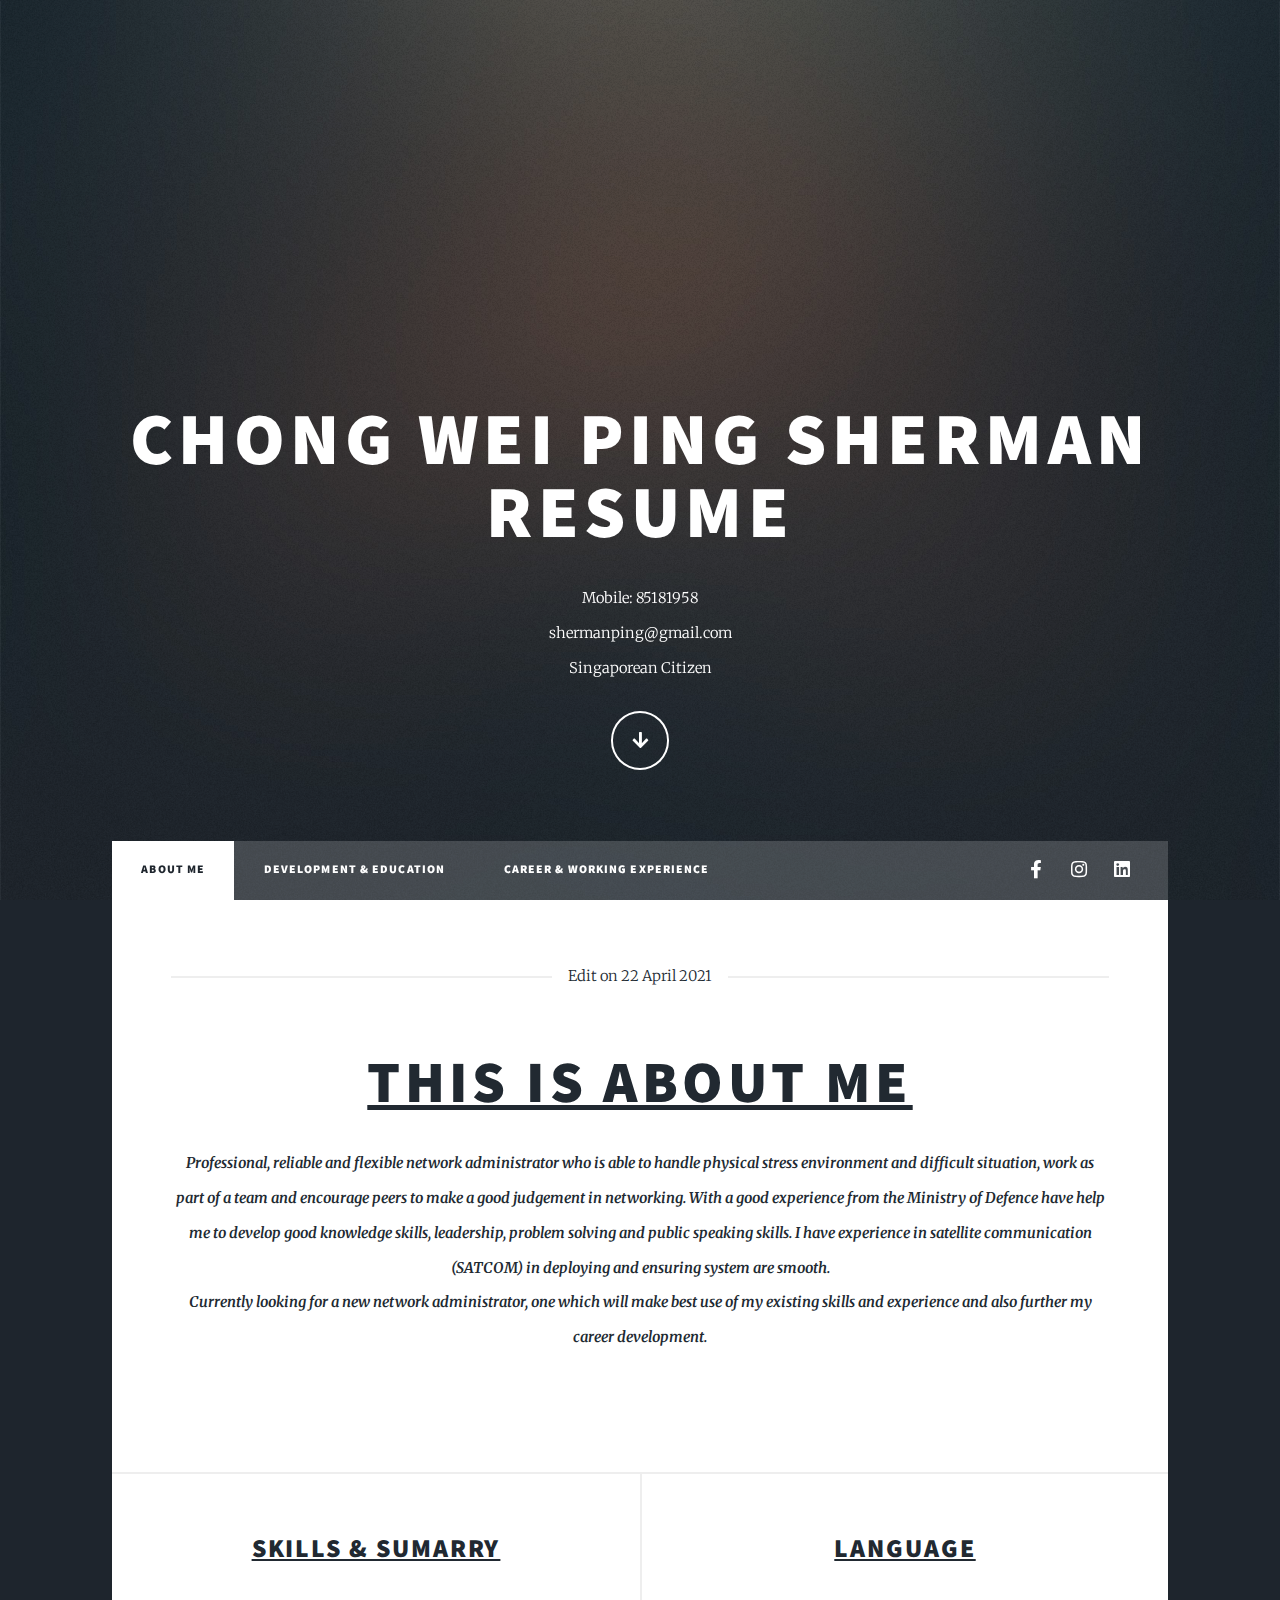
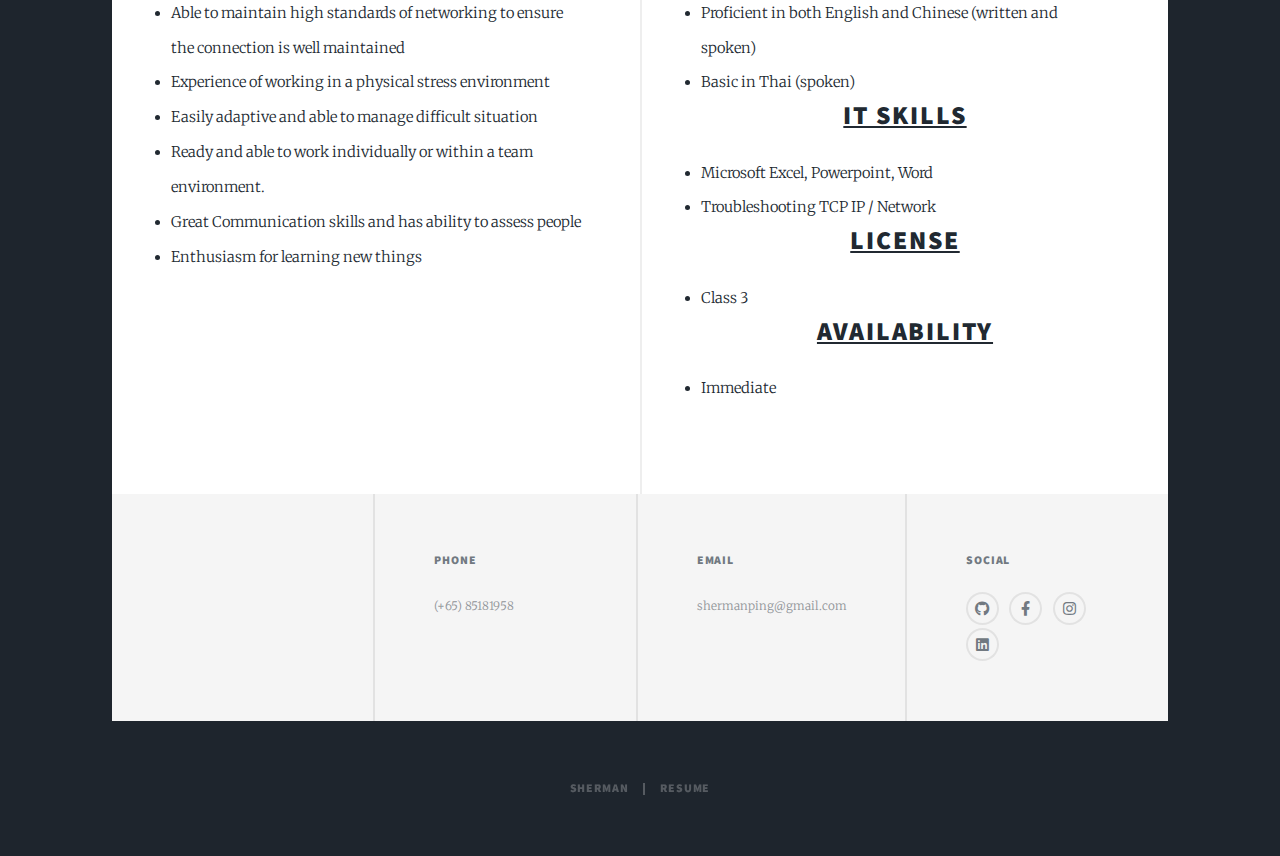
<file: index.html>
<!DOCTYPE HTML>
<!--Testing-->
<html>
	<head>
		<title>Sherman Resume</title>
		<meta charset="utf-8" />
		<meta name="viewport" content="width=device-width, initial-scale=1, user-scalable=no" />
		<link rel="stylesheet" href="assets/css/main.css" />
		<noscript><link rel="stylesheet" href="assets/css/noscript.css" /></noscript>
	</head>
	<body class="is-preload">

		<!-- Wrapper -->
			<div id="wrapper" class="fade-in">

				<!-- Intro -->
					<div id="intro">
						<h1>Chong Wei Ping Sherman<br />
						Resume</h1>
                        Mobile: 85181958 <br />
                        shermanping@gmail.com<br/>
                        Singaporean Citizen</a></p>
						<ul class="actions">
							<li><a href="#header" class="button icon solid solo fa-arrow-down scrolly">Continue</a></li>
						</ul>
					</div>

				<!-- Header -->
					<header id="header">
						<a href="index.html" class="logo">Resume</a>
					</header>

				<!-- Nav -->
					<nav id="nav">
						<ul class="links">
							<li class="active"><a href="index.html">About me</a></li>
							<li><a href="Development.html">Development & Education</a></li>
							<li><a href="Career.html">Career & Working Experience</a></li>
						</ul>
						<ul class="icons">
							<li><a href="https://www.facebook.com/x3YoshaGaNai/" class="icon brands fa-facebook-f"><span class="label">Facebook</span></a></li>
							<li><a href="https://www.instagram.com/shermanwannatosleep/?hl=en" class="icon brands fa-instagram"><span class="label">Instagram</span></a></li>
                            <li><a href="https://www.linkedin.com/in/sherman-chong-94b7ab210/" class="icon brands fa-linkedin"><span class="label">Linkedin</span></a></li>
						</ul>
					</nav>

				<!-- Main -->
					<div id="main">

						<!-- Featured Post -->
					  <article class="post featured">
								<header class="major">
									<span class="date">Edit on 22 April 2021</span>
									<h2><a href=""><u>This is About Me</u></a></h2>
									<p><strong>Professional, reliable and flexible network administrator who is able to handle physical stress environment and difficult situation, work as part of a team and encourage peers to make a good judgement in networking. With a good experience from the Ministry of Defence have help me to develop good knowledge skills, leadership, problem solving and public speaking skills. I have experience in satellite communication (SATCOM) in deploying and ensuring system are smooth.</strong><br />
                                   
								  <strong>Currently looking for a new network administrator, one which will make best use of my existing skills and experience and also further my career development.</strong> <br /></p>
</article>
<!-- Posts -->
<section class="posts">
<article>
<header>
<h2><u>Skills & Sumarry
</u></h2>
</header>
<p>
  <div align="left"><li>Able to maintain high standards of networking to ensure the connection is well maintained</li></div>
  <div align="left"><li>Experience of working in a physical stress environment</li></div>
  <div align="left"><li>Easily adaptive and able to manage difficult situation</li></div>
 <div align="left"><li>Ready and able to work individually or within a team environment.</li> </div>
  <div align="left"><li>Great Communication skills and has ability to assess people</li></div>
  <div align="left"><li>Enthusiasm for learning new things</li></div>


</p>
</article>
<article>
<header>
<h2><u>Language</u>
</h2>
</header>
<p>
<div align="left"><li>Proficient in both English and Chinese (written and spoken)</li>
<div align="left"><li>Basic in Thai (spoken)</li>

<div align="center"><h2><u>IT Skills</u></h2>
<div align="left"><li>Microsoft Excel, Powerpoint, Word</li>
<div align="left"><li>Troubleshooting TCP IP / Network</li>

<div align="center"><h2><u> License</u></h2>
<div align="left"><li>Class 3</li>

<div align="center"><h2><u>Availability</u></h2>
<div align="left"><li>Immediate</li>
</p></article>
</section>
</div>
<!-- Footer -->
<footer id="footer">
<section class="alt">

</section>
<section>
								<h3>Phone</h3>
								<p>(+65) 85181958</p>
							</section>
							<section>
								<h3>Email</h3>
								<p>shermanping@gmail.com</p>
							</section>
							<section>
								<h3>Social</h3>
								<ul class="icons alt">
									<li><a href="Resume.doc" class="icon brands alt fa-github"><span class="label">GitHub</span></a></li>
									<li><a href="https://www.facebook.com/x3YoshaGaNai/" class="icon brands alt fa-facebook-f"><span class="label">Facebook</span></a></li>
									<li><a href="https://www.instagram.com/shermanwannatosleep/?hl=en/" class="icon brands alt fa-instagram"><span class="label">Instagram</span></a></li>
                                    <li><a href="https://www.linkedin.com/in/sherman-chong-94b7ab210/" class="icon brands fa-linkedin"><span class="label">Linkedin</span></a></li>
								</ul>
							
						</section>
					</footer>

				<!-- Copyright -->
					<div id="copyright">
						<ul><li>Sherman</li><li>Resume</li></ul>
					</div>

			</div>

		<!-- Scripts -->
			<script src="assets/js/jquery.min.js"></script>
			<script src="assets/js/jquery.scrollex.min.js"></script>
			<script src="assets/js/jquery.scrolly.min.js"></script>
			<script src="assets/js/browser.min.js"></script>
			<script src="assets/js/breakpoints.min.js"></script>
			<script src="assets/js/util.js"></script>
			<script src="assets/js/main.js"></script>

	</body>
</html>
</file>
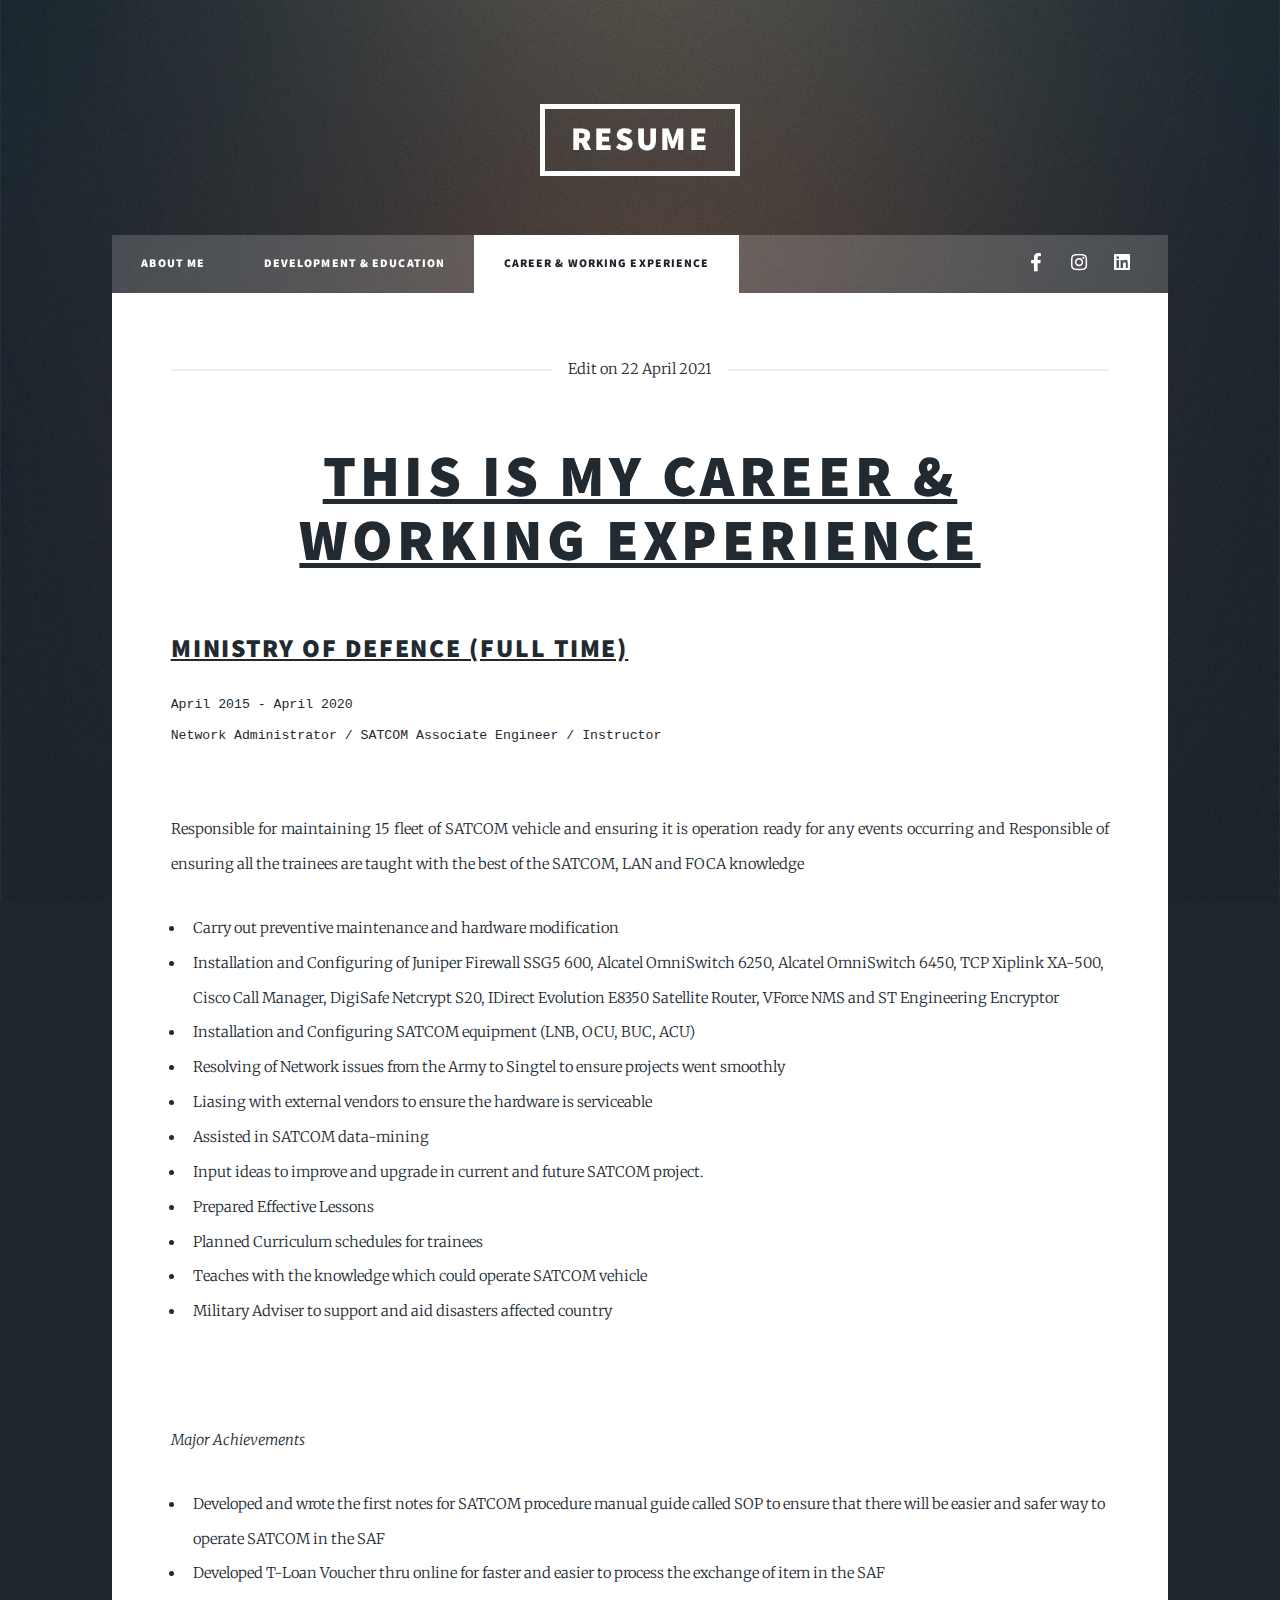
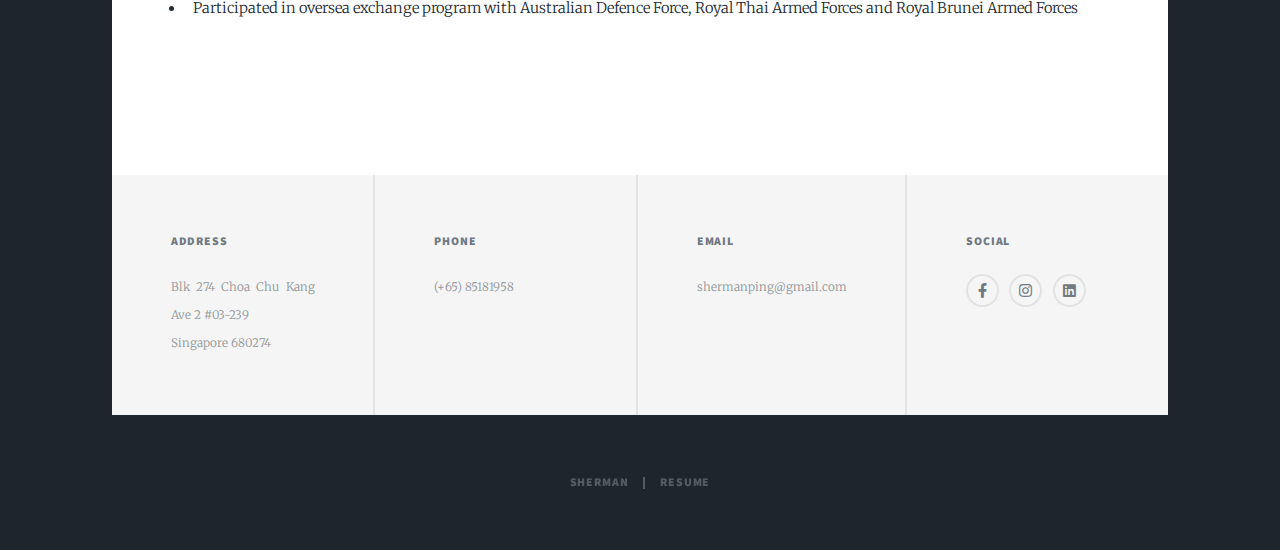
<file: Career.html>
<!DOCTYPE HTML>

<html>
	<head>
		<title>Sherman Resume</title>
		<meta charset="utf-8" />
		<meta name="viewport" content="width=device-width, initial-scale=1, user-scalable=no" />
		<link rel="stylesheet" href="assets/css/main.css" />
		<noscript><link rel="stylesheet" href="assets/css/noscript.css" /></noscript>
	</head>
	<body class="is-preload">

		<!-- Wrapper -->
			<div id="wrapper">

				<!-- Header -->
					<header id="header">
						<a href="index.html" class="logo">Resume</a>
					</header>

				<!-- Nav -->
					<nav id="nav">
						<ul class="links">
							<li><a href="index.html">About Me</a></li>
							<li><a href="Development.html">Development & Education</a></li>
							<li class="active"><a href="Career.html">Career & Working Experience</a></li>
						</ul>
						<ul class="icons">
							<li><a href="https://www.facebook.com/x3YoshaGaNai/" class="icon brands fa-facebook-f"><span class="label">Facebook</span></a></li>
							<li><a href="https://www.instagram.com/shermanwannatosleep/?hl=en" class="icon brands fa-instagram"><span class="label">Instagram</span></a></li>
                            <li><a href="https://www.linkedin.com/in/sherman-chong-94b7ab210/" class="icon brands fa-linkedin"><span class="label">Linkedin</span></a></li>
						</ul>
					</nav>

				<!-- Main -->
					<div id="main">

						<!-- Post -->
							<section class="post">
							  <header class="major">
                               <span class="date">Edit on 22 April 2021</span>
									<h1><u>This is my Career & Working Experience</u></h1></header>

<pre><h2><u>Ministry of Defence (Full Time)</u></h2>April 2015 - April 2020
Network Administrator / SATCOM Associate Engineer / Instructor
    </pre>
<p>Responsible for maintaining 15 fleet of  SATCOM vehicle and ensuring it is operation ready for any events occurring and Responsible  of ensuring all the trainees are taught with the best of the SATCOM, LAN and  FOCA knowledge </p>
<ul>
  <li>Carry out preventive maintenance and hardware  modification</li>
  <li>Installation and Configuring of Juniper Firewall  SSG5 600, Alcatel OmniSwitch 6250, Alcatel OmniSwitch 6450, TCP Xiplink XA-500,  Cisco Call Manager, DigiSafe Netcrypt S20, IDirect Evolution E8350 Satellite Router,  VForce NMS and ST Engineering Encryptor</li>
  <li>Installation and Configuring SATCOM equipment (LNB,  OCU, BUC, ACU)</li>
  <li>Resolving of Network issues from the Army to Singtel  to ensure projects went smoothly</li>
  <li>Liasing with external vendors to ensure the hardware  is serviceable  </li>
  <li>Assisted in SATCOM data-mining</li>
  <li>Input ideas to improve and upgrade in current  and future SATCOM project. </li>
  <li>Prepared Effective Lessons</li>
  <li>Planned Curriculum schedules for trainees</li>
  <li>Teaches with the knowledge which could operate  SATCOM vehicle </li>
  <li>Military Adviser to support and aid disasters  affected country</li>
</ul>
<p>&nbsp;</p>
<p><em>Major Achievements </em></p>
<ul>
  <li>Developed  and wrote the first notes for SATCOM procedure manual guide called SOP to  ensure that there will be easier and safer way to operate SATCOM in the SAF</li>
  <li>Developed  T-Loan Voucher thru online for faster and easier to process the exchange of item  in the SAF</li>
  <li>Participated  in oversea exchange program with Australian Defence Force, Royal Thai Armed  Forces and Royal Brunei Armed Forces</li>
</ul>
<pre>&nbsp;
</pre>





							</section>

					</div>

			<!-- Footer -->
					<footer id="footer">
						
					
							<section class="alt">
								<h3>Address</h3>
								<p>Blk 274 Choa Chu Kang Ave 2 #03-239<br />
								Singapore 680274</p>
							</section>
							<section>
								<h3>Phone</h3>
								<p>(+65) 85181958</p>
							</section>
							<section>
								<h3>Email</h3>
								<p>shermanping@gmail.com</p>
							</section>
							<section>
								<h3>Social</h3>
								<ul class="icons alt">
									
									<li><a href="https://www.facebook.com/x3YoshaGaNai/" class="icon brands alt fa-facebook-f"><span class="label">Facebook</span></a></li>
									<li><a href="https://www.instagram.com/shermanwannatosleep/?hl=en/" class="icon brands alt fa-instagram"><span class="label">Instagram</span></a></li>
                                    <li><a href="https://www.linkedin.com/in/sherman-chong-94b7ab210/" class="icon brands fa-linkedin"><span class="label">Linkedin</span></a></li>
								</ul>
							
						</section>
					</footer>

				<!-- Copyright -->
					<div id="copyright">
						<ul><li>SHERMAN</li><li>RESUME</li></ul>
					</div>

			</div>

		<!-- Scripts -->
			<script src="assets/js/jquery.min.js"></script>
			<script src="assets/js/jquery.scrollex.min.js"></script>
			<script src="assets/js/jquery.scrolly.min.js"></script>
			<script src="assets/js/browser.min.js"></script>
			<script src="assets/js/breakpoints.min.js"></script>
			<script src="assets/js/util.js"></script>
			<script src="assets/js/main.js"></script>

	</body>
</html>
</file>
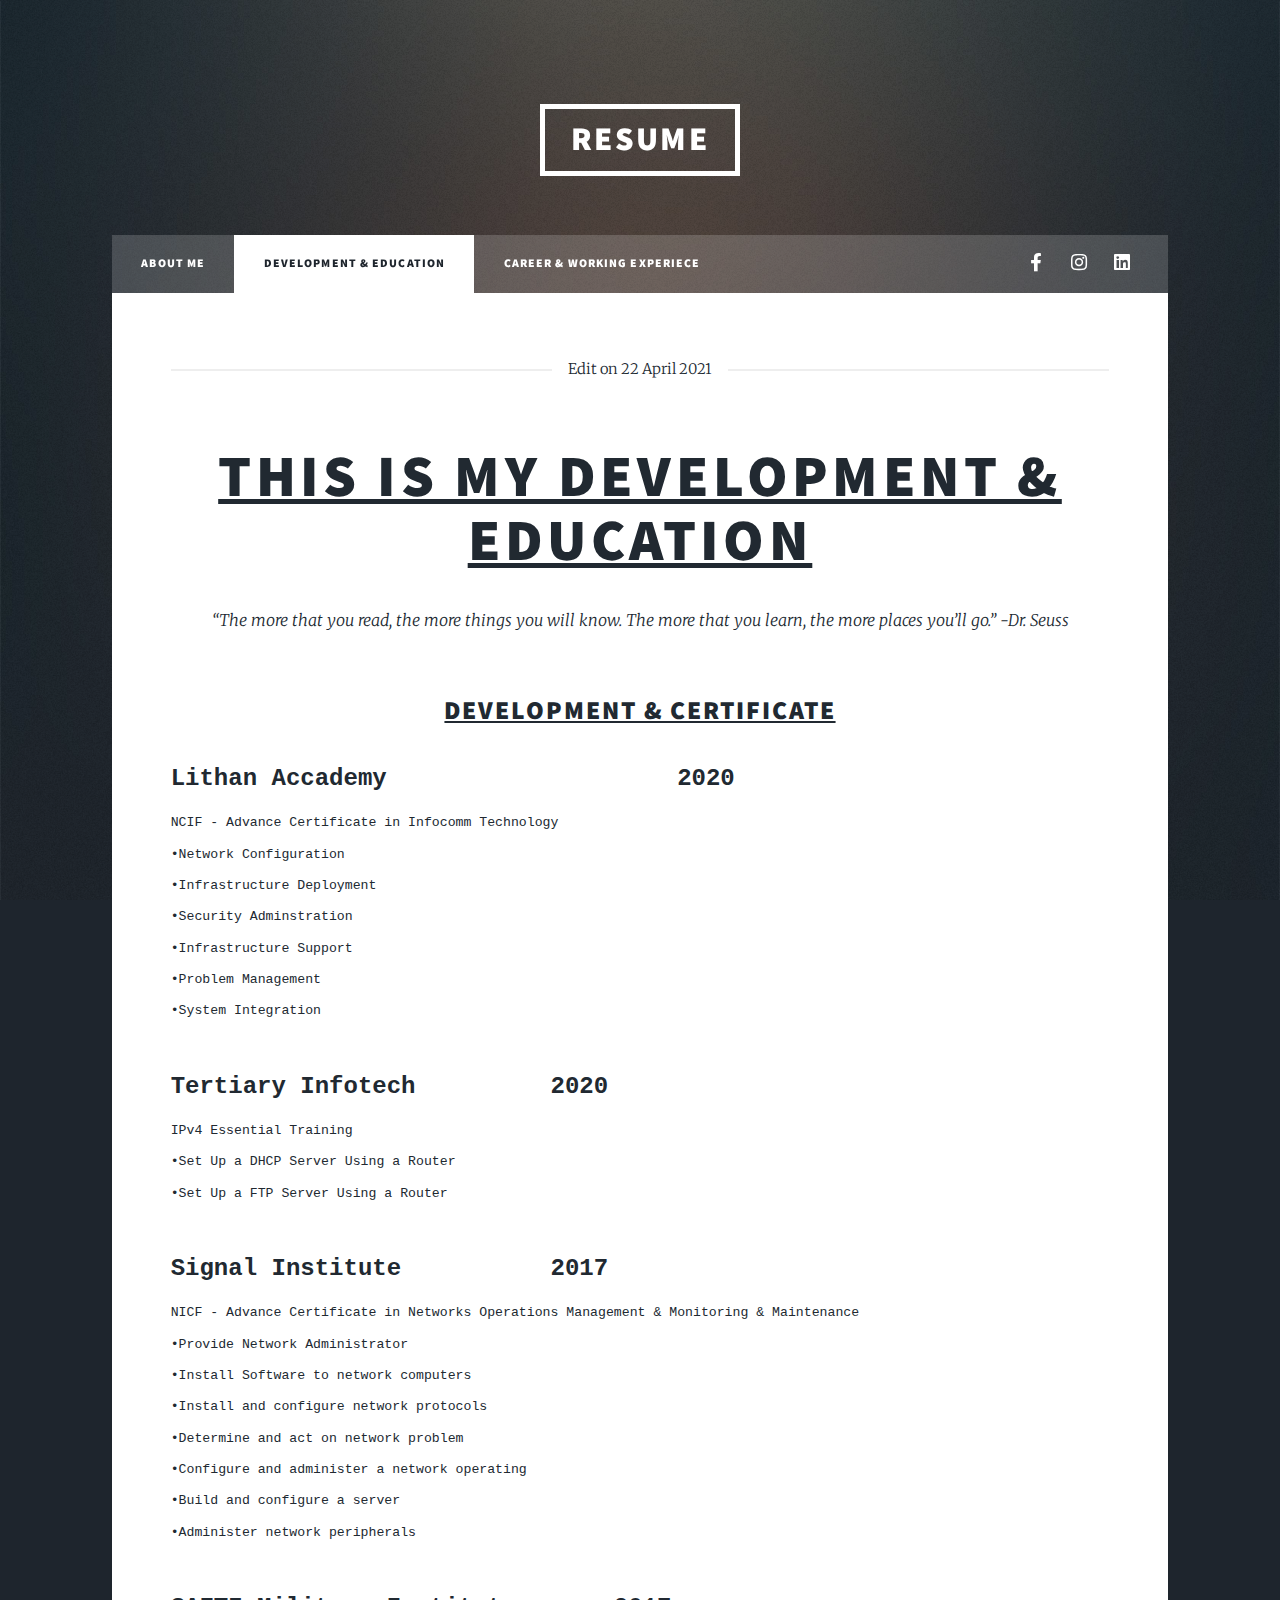
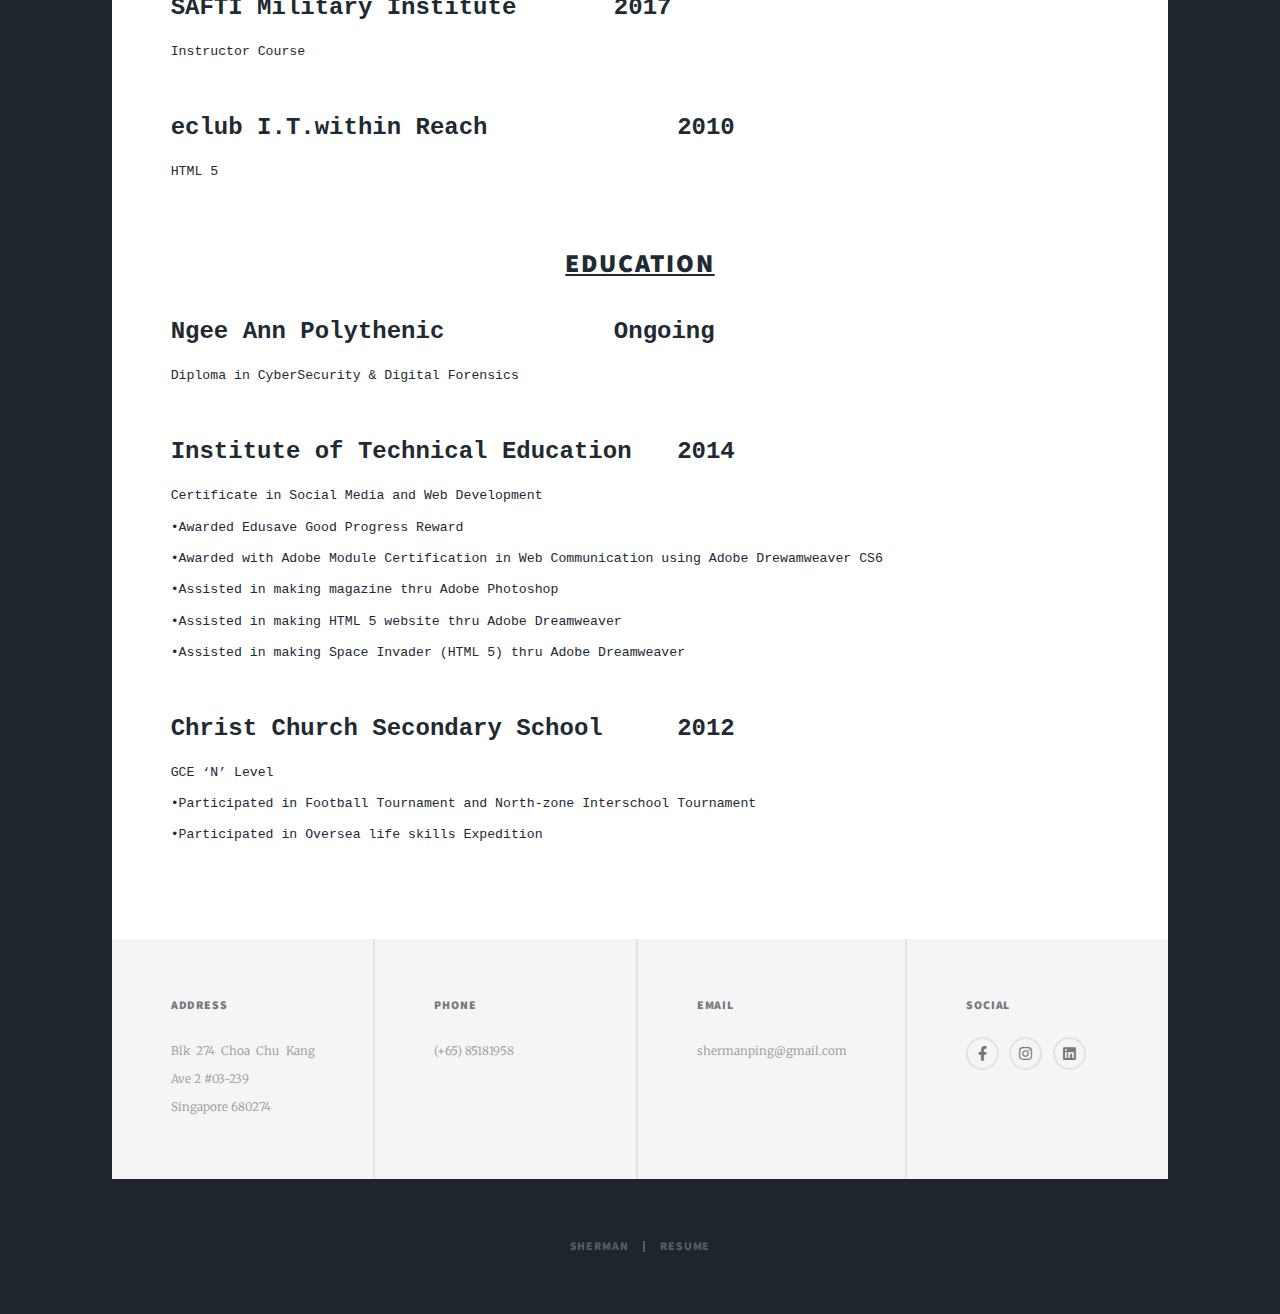
<file: Development.html>
<!DOCTYPE HTML>

<html>
	<head>
		<title>Sherman Resume</title>
		<meta charset="utf-8" />
		<meta name="viewport" content="width=device-width, initial-scale=1, user-scalable=no" />
		<link rel="stylesheet" href="assets/css/main.css" />
		<noscript><link rel="stylesheet" href="assets/css/noscript.css" /></noscript>
	</head>
	<body class="is-preload">

		<!-- Wrapper -->
			<div id="wrapper">

				<!-- Header -->
					<header id="header">
						<a href="index.html" class="logo">Resume</a>
					</header>

				<!-- Nav -->
					<nav id="nav">
						<ul class="links">
							<li><a href="index.html">About Me</a></li>
							<li class="active"><a href="Development.html">Development & Education</a></li>
							<li><a href="Career.html">Career & Working Experiece</a></li>
						</ul>
						<ul class="icons">
							
							<li><a href="https://www.facebook.com/x3YoshaGaNai" class="icon brands fa-facebook-f"><span class="label">Facebook</span></a></li>
							<li><a href="https://www.instagram.com/shermanwannatosleep/?hl=en/" class="icon brands fa-instagram"><span class="label">Instagram</span></a></li>
                            <li><a href="https://www.linkedin.com/in/sherman-chong-94b7ab210/" class="icon brands fa-linkedin"><span class="label">Linkedin</span></a></li>
							
						</ul>
					</nav>

				<!-- Main -->
					<div id="main">

						<!-- Post -->
							<section class="post">
							  <header class="major">
                               <span class="date">Edit on 22 April 2021</span>
									<h1><u>This is my Development & Education</u></h1>
									<p>“The more that you read, the more things you will know. The more that you learn, the more places you’ll go.” -Dr. Seuss</p>
								</header>
<h2 align="center"><u>Development & Certificate</u></h2>
<pre><p><strong><Font size="5">Lithan Accademy              		2020</Font></strong>
NCIF - Advance Certificate in Infocomm Technology
•Network Configuration
•Infrastructure Deployment
•Security Adminstration
•Infrastructure Support
•Problem Management
•System Integration

<strong><font size="5">Tertiary Infotech			2020</font></strong>
IPv4 Essential Training 
•Set Up a DHCP Server Using a Router
•Set Up a FTP Server Using a Router

<strong><font size="5">Signal Institute			2017</font></strong>
NICF - Advance Certificate in Networks Operations Management & Monitoring & Maintenance
•Provide Network Administrator
•Install Software to network computers
•Install and configure network protocols
•Determine and act on network problem
•Configure and administer a network operating
•Build and configure a server
•Administer network peripherals

<strong><font size="5">SAFTI Military Institute		2017</font></strong>
Instructor Course

<strong><font size="5">eclub I.T.within Reach			2010</font></strong>
HTML 5
                              </pre>
<h2 align="center"><u>Education</u></h2>
<pre>
<strong><font size="5">Ngee Ann Polythenic			Ongoing</font></strong>
Diploma in CyberSecurity & Digital Forensics

<Strong><font size="5">Institute of Technical Education	2014</font></Strong>
Certificate in Social Media and Web Development
•Awarded Edusave Good Progress Reward
•Awarded with Adobe Module Certification in Web Communication using Adobe Drewamweaver CS6
•Assisted in making magazine thru Adobe Photoshop
•Assisted in making HTML 5 website thru Adobe Dreamweaver
•Assisted in making Space Invader (HTML 5) thru Adobe Dreamweaver

<Strong><font size="5">Christ Church Secondary School		2012</font></Strong>
GCE ‘N’ Level 
•Participated in Football Tournament and North-zone Interschool Tournament
•Participated in Oversea life skills Expedition
</pre>





							</section>

					</div>

			<!-- Footer -->
					<footer id="footer">
						
					
							<section class="alt">
								<h3>Address</h3>
								<p>Blk 274 Choa Chu Kang Ave 2 #03-239<br />
								Singapore 680274</p>
							</section>
							<section>
								<h3>Phone</h3>
								<p>(+65) 85181958</p>
							</section>
							<section>
								<h3>Email</h3>
								<p>shermanping@gmail.com</p>
							</section>
							<section>
								<h3>Social</h3>
								<ul class="icons alt">
									
									<li><a href="https://www.facebook.com/x3YoshaGaNai/" class="icon brands alt fa-facebook-f"><span class="label">Facebook</span></a></li>
									<li><a href="https://www.instagram.com/shermanwannatosleep/?hl=en/" class="icon brands alt fa-instagram"><span class="label">Instagram</span></a></li>
                                    <li><a href="https://www.linkedin.com/in/sherman-chong-94b7ab210/" class="icon brands fa-linkedin"><span class="label">Linkedin</span></a></li>
								</ul>
							
						</section>
					</footer>

				<!-- Copyright -->
					<div id="copyright">
						<ul><li>SHERMAN</li><li>RESUME</li></ul>
					</div>

			</div>

		<!-- Scripts -->
			<script src="assets/js/jquery.min.js"></script>
			<script src="assets/js/jquery.scrollex.min.js"></script>
			<script src="assets/js/jquery.scrolly.min.js"></script>
			<script src="assets/js/browser.min.js"></script>
			<script src="assets/js/breakpoints.min.js"></script>
			<script src="assets/js/util.js"></script>
			<script src="assets/js/main.js"></script>

	</body>
</html>
</file>
<file: assets/css/main.css>
@import url(fontawesome-all.min.css);
@import url("https://fonts.googleapis.com/css?family=Merriweather:300,700,300italic,700italic|Source+Sans+Pro:900");

/*
	Massively by HTML5 UP
	html5up.net | @ajlkn
	Free for personal and commercial use under the CCA 3.0 license (html5up.net/license)
*/

html, body, div, span, applet, object,
iframe, h1, h2, h3, h4, h5, h6, p, blockquote,
pre, a, abbr, acronym, address, big, cite,
code, del, dfn, em, img, ins, kbd, q, s, samp,
small, strike, strong, sub, sup, tt, var, b,
u, i, center, dl, dt, dd, ol, ul, li, fieldset,
form, label, legend, table, caption, tbody,
tfoot, thead, tr, th, td, article, aside,
canvas, details, embed, figure, figcaption,
footer, header, hgroup, menu, nav, output, ruby,
section, summary, time, mark, audio, video {
	margin: 0;
	padding: 0;
	border: 0;
	font-size: 100%;
	font: inherit;
	vertical-align: baseline;}

article, aside, details, figcaption, figure,
footer, header, hgroup, menu, nav, section {
	display: block;}

body {
	line-height: 1;
}

ol, ul {
	list-style: none;
}

blockquote, q {
	quotes: none;
}

	blockquote:before, blockquote:after, q:before, q:after {
		content: '';
		content: none;
	}

table {
	border-collapse: collapse;
	border-spacing: 0;
}

body {
	-webkit-text-size-adjust: none;
}

mark {
	background-color: transparent;
	color: inherit;
}

input::-moz-focus-inner {
	border: 0;
	padding: 0;
}

input, select, textarea {
	-moz-appearance: none;
	-webkit-appearance: none;
	-ms-appearance: none;
	appearance: none;
}

/* Basic */

	@-ms-viewport {
		width: device-width;
	}

	body {
		-ms-overflow-style: scrollbar;
	}

	@media screen and (max-width: 480px) {

		html, body {
			min-width: 320px;
		}

	}

	html {
		box-sizing: border-box;
	}

	*, *:before, *:after {
		box-sizing: inherit;
	}

	body {
		background-color: #1e252d;
	}

		body.is-preload *, body.is-preload *:before, body.is-preload *:after {
			-moz-animation: none !important;
			-webkit-animation: none !important;
			-ms-animation: none !important;
			animation: none !important;
			-moz-transition: none !important;
			-webkit-transition: none !important;
			-ms-transition: none !important;
			transition: none !important;
		}

/* Type */

	html {
		font-size: 16pt;
	}

		@media screen and (max-width: 1680px) {

			html {
				font-size: 12pt;
			}

		}

		@media screen and (max-width: 1280px) {

			html {
				font-size: 11pt;
			}

		}

		@media screen and (max-width: 360px) {

			html {
				font-size: 10pt;
			}

		}

	body {
		color: #212931;
	}

	body, input, select, textarea {
		font-family: "Merriweather", Georgia, serif;
		font-weight: 300;
		font-size: 1rem;
		line-height: 2.375;
	}

	a {
		-moz-transition: color 0.2s ease-in-out, background-color 0.2s ease-in-out, border-color 0.2s ease-in-out, box-shadow 0.2s ease-in-out;
		-webkit-transition: color 0.2s ease-in-out, background-color 0.2s ease-in-out, border-color 0.2s ease-in-out, box-shadow 0.2s ease-in-out;
		-ms-transition: color 0.2s ease-in-out, background-color 0.2s ease-in-out, border-color 0.2s ease-in-out, box-shadow 0.2s ease-in-out;
		transition: color 0.2s ease-in-out, background-color 0.2s ease-in-out, border-color 0.2s ease-in-out, box-shadow 0.2s ease-in-out;
		border-bottom: dotted 1px;
		text-decoration: none;
	}

		a:hover {
			border-bottom-color: transparent;
		}

	strong, b {
		font-weight: 600;
	}

	em, i {
		font-style: italic;
	}

	p {
		text-align: justify;
		margin: 0 0 2rem 0;
	}

	h1, h2, h3, h4, h5, h6 {
		font-family: "Source Sans Pro", Helvetica, sans-serif;
		font-weight: 900;
		line-height: 1.5;
		letter-spacing: 0.075em;
		text-transform: uppercase;
		margin: 0 0 1rem 0;
	}

		h1 a, h2 a, h3 a, h4 a, h5 a, h6 a {
			border-bottom: 0;
			color: inherit;
			text-decoration: none;
		}

	h1 {
		font-size: 4rem;
		line-height: 1.1;
		margin: 0 0 2rem 0;
	}

	h2 {
		font-size: 1.75rem;
		line-height: 1.3;
		margin: 0 0 1.5rem 0;
	}

	h3 {
		font-size: 1.25rem;
		margin: 0 0 1.5rem 0;
	}

	h4 {
		font-size: 1rem;
	}

	h5 {
		font-size: 0.9rem;
	}

	h6 {
		font-size: 0.8rem;
	}

	sub {
		font-size: 0.8rem;
		position: relative;
		top: 0.5rem;
	}

	sup {
		font-size: 0.8rem;
		position: relative;
		top: -0.5rem;
	}

	blockquote {
		border-left: solid 4px;
		font-style: italic;
		margin: 0 0 2rem 0;
		padding: 0.5rem 0 0.5rem 2rem;
	}

	code {
		border: solid 2px;
		font-family: "Courier New", monospace;
		font-size: 0.9rem;
		margin: 0 0.25rem;
		padding: 0.25rem 0.65rem;
	}

	pre {
		-webkit-overflow-scrolling: touch;
		font-family: "Courier New", monospace;
		font-size: 0.9rem;
		margin: 0 0 2rem 0;
	}

		pre code {
			display: block;
			line-height: 1.75;
			padding: 1rem 1.5rem;
			overflow-x: auto;
		}

	hr {
		border: 0;
		border-bottom: solid 2px;
		margin: 3rem 0;
	}

		hr.major {
			margin: 5rem 0;
		}

	.align-left {
		text-align: left;
	}

	.align-center {
		text-align: center;
	}

	.align-right {
		text-align: right;
	}

	input, select, textarea {
		color: #212931;
	}

	a {
		color: #212931;
		border-bottom-color: rgba(33, 41, 49, 0.5);
	}

		a:hover {
			border-bottom-color: transparent;
			color: #18bfef !important;
		}

	strong, b {
		color: #212931;
	}

	h1, h2, h3, h4, h5, h6 {
		color: #212931;
	}

	blockquote {
		border-left-color: #eeeeee;
	}

	code {
		background: rgba(220, 220, 220, 0.25);
		border-color: #eeeeee;
	}

	hr {
		border-bottom-color: #eeeeee;
	}

/* Row */

	.row {
		display: flex;
		flex-wrap: wrap;
		box-sizing: border-box;
		align-items: stretch;
	}

		.row > * {
			box-sizing: border-box;
		}

		.row.gtr-uniform > * > :last-child {
			margin-bottom: 0;
		}

		.row.aln-left {
			justify-content: flex-start;
		}

		.row.aln-center {
			justify-content: center;
		}

		.row.aln-right {
			justify-content: flex-end;
		}

		.row.aln-top {
			align-items: flex-start;
		}

		.row.aln-middle {
			align-items: center;
		}

		.row.aln-bottom {
			align-items: flex-end;
		}

		.row > .imp {
			order: -1;
		}

		.row > .col-1 {
			width: 8.33333%;
		}

		.row > .off-1 {
			margin-left: 8.33333%;
		}

		.row > .col-2 {
			width: 16.66667%;
		}

		.row > .off-2 {
			margin-left: 16.66667%;
		}

		.row > .col-3 {
			width: 25%;
		}

		.row > .off-3 {
			margin-left: 25%;
		}

		.row > .col-4 {
			width: 33.33333%;
		}

		.row > .off-4 {
			margin-left: 33.33333%;
		}

		.row > .col-5 {
			width: 41.66667%;
		}

		.row > .off-5 {
			margin-left: 41.66667%;
		}

		.row > .col-6 {
			width: 50%;
		}

		.row > .off-6 {
			margin-left: 50%;
		}

		.row > .col-7 {
			width: 58.33333%;
		}

		.row > .off-7 {
			margin-left: 58.33333%;
		}

		.row > .col-8 {
			width: 66.66667%;
		}

		.row > .off-8 {
			margin-left: 66.66667%;
		}

		.row > .col-9 {
			width: 75%;
		}

		.row > .off-9 {
			margin-left: 75%;
		}

		.row > .col-10 {
			width: 83.33333%;
		}

		.row > .off-10 {
			margin-left: 83.33333%;
		}

		.row > .col-11 {
			width: 91.66667%;
		}

		.row > .off-11 {
			margin-left: 91.66667%;
		}

		.row > .col-12 {
			width: 100%;
		}

		.row > .off-12 {
			margin-left: 100%;
		}

		.row.gtr-0 {
			margin-top: 0;
			margin-left: 0rem;
		}

			.row.gtr-0 > * {
				padding: 0 0 0 0rem;
			}

			.row.gtr-0.gtr-uniform {
				margin-top: 0rem;
			}

				.row.gtr-0.gtr-uniform > * {
					padding-top: 0rem;
				}

		.row.gtr-25 {
			margin-top: 0;
			margin-left: -0.375rem;
		}

			.row.gtr-25 > * {
				padding: 0 0 0 0.375rem;
			}

			.row.gtr-25.gtr-uniform {
				margin-top: -0.375rem;
			}

				.row.gtr-25.gtr-uniform > * {
					padding-top: 0.375rem;
				}

		.row.gtr-50 {
			margin-top: 0;
			margin-left: -0.75rem;
		}

			.row.gtr-50 > * {
				padding: 0 0 0 0.75rem;
			}

			.row.gtr-50.gtr-uniform {
				margin-top: -0.75rem;
			}

				.row.gtr-50.gtr-uniform > * {
					padding-top: 0.75rem;
				}

		.row {
			margin-top: 0;
			margin-left: -1.5rem;
		}

			.row > * {
				padding: 0 0 0 1.5rem;
			}

			.row.gtr-uniform {
				margin-top: -1.5rem;
			}

				.row.gtr-uniform > * {
					padding-top: 1.5rem;
				}

		.row.gtr-150 {
			margin-top: 0;
			margin-left: -2.25rem;
		}

			.row.gtr-150 > * {
				padding: 0 0 0 2.25rem;
			}

			.row.gtr-150.gtr-uniform {
				margin-top: -2.25rem;
			}

				.row.gtr-150.gtr-uniform > * {
					padding-top: 2.25rem;
				}

		.row.gtr-200 {
			margin-top: 0;
			margin-left: -3rem;
		}

			.row.gtr-200 > * {
				padding: 0 0 0 3rem;
			}

			.row.gtr-200.gtr-uniform {
				margin-top: -3rem;
			}

				.row.gtr-200.gtr-uniform > * {
					padding-top: 3rem;
				}

		@media screen and (max-width: 1680px) {

			.row {
				display: flex;
				flex-wrap: wrap;
				box-sizing: border-box;
				align-items: stretch;
			}

				.row > * {
					box-sizing: border-box;
				}

				.row.gtr-uniform > * > :last-child {
					margin-bottom: 0;
				}

				.row.aln-left {
					justify-content: flex-start;
				}

				.row.aln-center {
					justify-content: center;
				}

				.row.aln-right {
					justify-content: flex-end;
				}

				.row.aln-top {
					align-items: flex-start;
				}

				.row.aln-middle {
					align-items: center;
				}

				.row.aln-bottom {
					align-items: flex-end;
				}

				.row > .imp-xlarge {
					order: -1;
				}

				.row > .col-1-xlarge {
					width: 8.33333%;
				}

				.row > .off-1-xlarge {
					margin-left: 8.33333%;
				}

				.row > .col-2-xlarge {
					width: 16.66667%;
				}

				.row > .off-2-xlarge {
					margin-left: 16.66667%;
				}

				.row > .col-3-xlarge {
					width: 25%;
				}

				.row > .off-3-xlarge {
					margin-left: 25%;
				}

				.row > .col-4-xlarge {
					width: 33.33333%;
				}

				.row > .off-4-xlarge {
					margin-left: 33.33333%;
				}

				.row > .col-5-xlarge {
					width: 41.66667%;
				}

				.row > .off-5-xlarge {
					margin-left: 41.66667%;
				}

				.row > .col-6-xlarge {
					width: 50%;
				}

				.row > .off-6-xlarge {
					margin-left: 50%;
				}

				.row > .col-7-xlarge {
					width: 58.33333%;
				}

				.row > .off-7-xlarge {
					margin-left: 58.33333%;
				}

				.row > .col-8-xlarge {
					width: 66.66667%;
				}

				.row > .off-8-xlarge {
					margin-left: 66.66667%;
				}

				.row > .col-9-xlarge {
					width: 75%;
				}

				.row > .off-9-xlarge {
					margin-left: 75%;
				}

				.row > .col-10-xlarge {
					width: 83.33333%;
				}

				.row > .off-10-xlarge {
					margin-left: 83.33333%;
				}

				.row > .col-11-xlarge {
					width: 91.66667%;
				}

				.row > .off-11-xlarge {
					margin-left: 91.66667%;
				}

				.row > .col-12-xlarge {
					width: 100%;
				}

				.row > .off-12-xlarge {
					margin-left: 100%;
				}

				.row.gtr-0 {
					margin-top: 0;
					margin-left: 0rem;
				}

					.row.gtr-0 > * {
						padding: 0 0 0 0rem;
					}

					.row.gtr-0.gtr-uniform {
						margin-top: 0rem;
					}

						.row.gtr-0.gtr-uniform > * {
							padding-top: 0rem;
						}

				.row.gtr-25 {
					margin-top: 0;
					margin-left: -0.375rem;
				}

					.row.gtr-25 > * {
						padding: 0 0 0 0.375rem;
					}

					.row.gtr-25.gtr-uniform {
						margin-top: -0.375rem;
					}

						.row.gtr-25.gtr-uniform > * {
							padding-top: 0.375rem;
						}

				.row.gtr-50 {
					margin-top: 0;
					margin-left: -0.75rem;
				}

					.row.gtr-50 > * {
						padding: 0 0 0 0.75rem;
					}

					.row.gtr-50.gtr-uniform {
						margin-top: -0.75rem;
					}

						.row.gtr-50.gtr-uniform > * {
							padding-top: 0.75rem;
						}

				.row {
					margin-top: 0;
					margin-left: -1.5rem;
				}

					.row > * {
						padding: 0 0 0 1.5rem;
					}

					.row.gtr-uniform {
						margin-top: -1.5rem;
					}

						.row.gtr-uniform > * {
							padding-top: 1.5rem;
						}

				.row.gtr-150 {
					margin-top: 0;
					margin-left: -2.25rem;
				}

					.row.gtr-150 > * {
						padding: 0 0 0 2.25rem;
					}

					.row.gtr-150.gtr-uniform {
						margin-top: -2.25rem;
					}

						.row.gtr-150.gtr-uniform > * {
							padding-top: 2.25rem;
						}

				.row.gtr-200 {
					margin-top: 0;
					margin-left: -3rem;
				}

					.row.gtr-200 > * {
						padding: 0 0 0 3rem;
					}

					.row.gtr-200.gtr-uniform {
						margin-top: -3rem;
					}

						.row.gtr-200.gtr-uniform > * {
							padding-top: 3rem;
						}

		}

		@media screen and (max-width: 1280px) {

			.row {
				display: flex;
				flex-wrap: wrap;
				box-sizing: border-box;
				align-items: stretch;
			}

				.row > * {
					box-sizing: border-box;
				}

				.row.gtr-uniform > * > :last-child {
					margin-bottom: 0;
				}

				.row.aln-left {
					justify-content: flex-start;
				}

				.row.aln-center {
					justify-content: center;
				}

				.row.aln-right {
					justify-content: flex-end;
				}

				.row.aln-top {
					align-items: flex-start;
				}

				.row.aln-middle {
					align-items: center;
				}

				.row.aln-bottom {
					align-items: flex-end;
				}

				.row > .imp-large {
					order: -1;
				}

				.row > .col-1-large {
					width: 8.33333%;
				}

				.row > .off-1-large {
					margin-left: 8.33333%;
				}

				.row > .col-2-large {
					width: 16.66667%;
				}

				.row > .off-2-large {
					margin-left: 16.66667%;
				}

				.row > .col-3-large {
					width: 25%;
				}

				.row > .off-3-large {
					margin-left: 25%;
				}

				.row > .col-4-large {
					width: 33.33333%;
				}

				.row > .off-4-large {
					margin-left: 33.33333%;
				}

				.row > .col-5-large {
					width: 41.66667%;
				}

				.row > .off-5-large {
					margin-left: 41.66667%;
				}

				.row > .col-6-large {
					width: 50%;
				}

				.row > .off-6-large {
					margin-left: 50%;
				}

				.row > .col-7-large {
					width: 58.33333%;
				}

				.row > .off-7-large {
					margin-left: 58.33333%;
				}

				.row > .col-8-large {
					width: 66.66667%;
				}

				.row > .off-8-large {
					margin-left: 66.66667%;
				}

				.row > .col-9-large {
					width: 75%;
				}

				.row > .off-9-large {
					margin-left: 75%;
				}

				.row > .col-10-large {
					width: 83.33333%;
				}

				.row > .off-10-large {
					margin-left: 83.33333%;
				}

				.row > .col-11-large {
					width: 91.66667%;
				}

				.row > .off-11-large {
					margin-left: 91.66667%;
				}

				.row > .col-12-large {
					width: 100%;
				}

				.row > .off-12-large {
					margin-left: 100%;
				}

				.row.gtr-0 {
					margin-top: 0;
					margin-left: 0rem;
				}

					.row.gtr-0 > * {
						padding: 0 0 0 0rem;
					}

					.row.gtr-0.gtr-uniform {
						margin-top: 0rem;
					}

						.row.gtr-0.gtr-uniform > * {
							padding-top: 0rem;
						}

				.row.gtr-25 {
					margin-top: 0;
					margin-left: -0.375rem;
				}

					.row.gtr-25 > * {
						padding: 0 0 0 0.375rem;
					}

					.row.gtr-25.gtr-uniform {
						margin-top: -0.375rem;
					}

						.row.gtr-25.gtr-uniform > * {
							padding-top: 0.375rem;
						}

				.row.gtr-50 {
					margin-top: 0;
					margin-left: -0.75rem;
				}

					.row.gtr-50 > * {
						padding: 0 0 0 0.75rem;
					}

					.row.gtr-50.gtr-uniform {
						margin-top: -0.75rem;
					}

						.row.gtr-50.gtr-uniform > * {
							padding-top: 0.75rem;
						}

				.row {
					margin-top: 0;
					margin-left: -1.5rem;
				}

					.row > * {
						padding: 0 0 0 1.5rem;
					}

					.row.gtr-uniform {
						margin-top: -1.5rem;
					}

						.row.gtr-uniform > * {
							padding-top: 1.5rem;
						}

				.row.gtr-150 {
					margin-top: 0;
					margin-left: -2.25rem;
				}

					.row.gtr-150 > * {
						padding: 0 0 0 2.25rem;
					}

					.row.gtr-150.gtr-uniform {
						margin-top: -2.25rem;
					}

						.row.gtr-150.gtr-uniform > * {
							padding-top: 2.25rem;
						}

				.row.gtr-200 {
					margin-top: 0;
					margin-left: -3rem;
				}

					.row.gtr-200 > * {
						padding: 0 0 0 3rem;
					}

					.row.gtr-200.gtr-uniform {
						margin-top: -3rem;
					}

						.row.gtr-200.gtr-uniform > * {
							padding-top: 3rem;
						}

		}

		@media screen and (max-width: 980px) {

			.row {
				display: flex;
				flex-wrap: wrap;
				box-sizing: border-box;
				align-items: stretch;
			}

				.row > * {
					box-sizing: border-box;
				}

				.row.gtr-uniform > * > :last-child {
					margin-bottom: 0;
				}

				.row.aln-left {
					justify-content: flex-start;
				}

				.row.aln-center {
					justify-content: center;
				}

				.row.aln-right {
					justify-content: flex-end;
				}

				.row.aln-top {
					align-items: flex-start;
				}

				.row.aln-middle {
					align-items: center;
				}

				.row.aln-bottom {
					align-items: flex-end;
				}

				.row > .imp-medium {
					order: -1;
				}

				.row > .col-1-medium {
					width: 8.33333%;
				}

				.row > .off-1-medium {
					margin-left: 8.33333%;
				}

				.row > .col-2-medium {
					width: 16.66667%;
				}

				.row > .off-2-medium {
					margin-left: 16.66667%;
				}

				.row > .col-3-medium {
					width: 25%;
				}

				.row > .off-3-medium {
					margin-left: 25%;
				}

				.row > .col-4-medium {
					width: 33.33333%;
				}

				.row > .off-4-medium {
					margin-left: 33.33333%;
				}

				.row > .col-5-medium {
					width: 41.66667%;
				}

				.row > .off-5-medium {
					margin-left: 41.66667%;
				}

				.row > .col-6-medium {
					width: 50%;
				}

				.row > .off-6-medium {
					margin-left: 50%;
				}

				.row > .col-7-medium {
					width: 58.33333%;
				}

				.row > .off-7-medium {
					margin-left: 58.33333%;
				}

				.row > .col-8-medium {
					width: 66.66667%;
				}

				.row > .off-8-medium {
					margin-left: 66.66667%;
				}

				.row > .col-9-medium {
					width: 75%;
				}

				.row > .off-9-medium {
					margin-left: 75%;
				}

				.row > .col-10-medium {
					width: 83.33333%;
				}

				.row > .off-10-medium {
					margin-left: 83.33333%;
				}

				.row > .col-11-medium {
					width: 91.66667%;
				}

				.row > .off-11-medium {
					margin-left: 91.66667%;
				}

				.row > .col-12-medium {
					width: 100%;
				}

				.row > .off-12-medium {
					margin-left: 100%;
				}

				.row.gtr-0 {
					margin-top: 0;
					margin-left: 0rem;
				}

					.row.gtr-0 > * {
						padding: 0 0 0 0rem;
					}

					.row.gtr-0.gtr-uniform {
						margin-top: 0rem;
					}

						.row.gtr-0.gtr-uniform > * {
							padding-top: 0rem;
						}

				.row.gtr-25 {
					margin-top: 0;
					margin-left: -0.375rem;
				}

					.row.gtr-25 > * {
						padding: 0 0 0 0.375rem;
					}

					.row.gtr-25.gtr-uniform {
						margin-top: -0.375rem;
					}

						.row.gtr-25.gtr-uniform > * {
							padding-top: 0.375rem;
						}

				.row.gtr-50 {
					margin-top: 0;
					margin-left: -0.75rem;
				}

					.row.gtr-50 > * {
						padding: 0 0 0 0.75rem;
					}

					.row.gtr-50.gtr-uniform {
						margin-top: -0.75rem;
					}

						.row.gtr-50.gtr-uniform > * {
							padding-top: 0.75rem;
						}

				.row {
					margin-top: 0;
					margin-left: -1.5rem;
				}

					.row > * {
						padding: 0 0 0 1.5rem;
					}

					.row.gtr-uniform {
						margin-top: -1.5rem;
					}

						.row.gtr-uniform > * {
							padding-top: 1.5rem;
						}

				.row.gtr-150 {
					margin-top: 0;
					margin-left: -2.25rem;
				}

					.row.gtr-150 > * {
						padding: 0 0 0 2.25rem;
					}

					.row.gtr-150.gtr-uniform {
						margin-top: -2.25rem;
					}

						.row.gtr-150.gtr-uniform > * {
							padding-top: 2.25rem;
						}

				.row.gtr-200 {
					margin-top: 0;
					margin-left: -3rem;
				}

					.row.gtr-200 > * {
						padding: 0 0 0 3rem;
					}

					.row.gtr-200.gtr-uniform {
						margin-top: -3rem;
					}

						.row.gtr-200.gtr-uniform > * {
							padding-top: 3rem;
						}

		}

		@media screen and (max-width: 736px) {

			.row {
				display: flex;
				flex-wrap: wrap;
				box-sizing: border-box;
				align-items: stretch;
			}

				.row > * {
					box-sizing: border-box;
				}

				.row.gtr-uniform > * > :last-child {
					margin-bottom: 0;
				}

				.row.aln-left {
					justify-content: flex-start;
				}

				.row.aln-center {
					justify-content: center;
				}

				.row.aln-right {
					justify-content: flex-end;
				}

				.row.aln-top {
					align-items: flex-start;
				}

				.row.aln-middle {
					align-items: center;
				}

				.row.aln-bottom {
					align-items: flex-end;
				}

				.row > .imp-small {
					order: -1;
				}

				.row > .col-1-small {
					width: 8.33333%;
				}

				.row > .off-1-small {
					margin-left: 8.33333%;
				}

				.row > .col-2-small {
					width: 16.66667%;
				}

				.row > .off-2-small {
					margin-left: 16.66667%;
				}

				.row > .col-3-small {
					width: 25%;
				}

				.row > .off-3-small {
					margin-left: 25%;
				}

				.row > .col-4-small {
					width: 33.33333%;
				}

				.row > .off-4-small {
					margin-left: 33.33333%;
				}

				.row > .col-5-small {
					width: 41.66667%;
				}

				.row > .off-5-small {
					margin-left: 41.66667%;
				}

				.row > .col-6-small {
					width: 50%;
				}

				.row > .off-6-small {
					margin-left: 50%;
				}

				.row > .col-7-small {
					width: 58.33333%;
				}

				.row > .off-7-small {
					margin-left: 58.33333%;
				}

				.row > .col-8-small {
					width: 66.66667%;
				}

				.row > .off-8-small {
					margin-left: 66.66667%;
				}

				.row > .col-9-small {
					width: 75%;
				}

				.row > .off-9-small {
					margin-left: 75%;
				}

				.row > .col-10-small {
					width: 83.33333%;
				}

				.row > .off-10-small {
					margin-left: 83.33333%;
				}

				.row > .col-11-small {
					width: 91.66667%;
				}

				.row > .off-11-small {
					margin-left: 91.66667%;
				}

				.row > .col-12-small {
					width: 100%;
				}

				.row > .off-12-small {
					margin-left: 100%;
				}

				.row.gtr-0 {
					margin-top: 0;
					margin-left: 0rem;
				}

					.row.gtr-0 > * {
						padding: 0 0 0 0rem;
					}

					.row.gtr-0.gtr-uniform {
						margin-top: 0rem;
					}

						.row.gtr-0.gtr-uniform > * {
							padding-top: 0rem;
						}

				.row.gtr-25 {
					margin-top: 0;
					margin-left: -0.375rem;
				}

					.row.gtr-25 > * {
						padding: 0 0 0 0.375rem;
					}

					.row.gtr-25.gtr-uniform {
						margin-top: -0.375rem;
					}

						.row.gtr-25.gtr-uniform > * {
							padding-top: 0.375rem;
						}

				.row.gtr-50 {
					margin-top: 0;
					margin-left: -0.75rem;
				}

					.row.gtr-50 > * {
						padding: 0 0 0 0.75rem;
					}

					.row.gtr-50.gtr-uniform {
						margin-top: -0.75rem;
					}

						.row.gtr-50.gtr-uniform > * {
							padding-top: 0.75rem;
						}

				.row {
					margin-top: 0;
					margin-left: -1.5rem;
				}

					.row > * {
						padding: 0 0 0 1.5rem;
					}

					.row.gtr-uniform {
						margin-top: -1.5rem;
					}

						.row.gtr-uniform > * {
							padding-top: 1.5rem;
						}

				.row.gtr-150 {
					margin-top: 0;
					margin-left: -2.25rem;
				}

					.row.gtr-150 > * {
						padding: 0 0 0 2.25rem;
					}

					.row.gtr-150.gtr-uniform {
						margin-top: -2.25rem;
					}

						.row.gtr-150.gtr-uniform > * {
							padding-top: 2.25rem;
						}

				.row.gtr-200 {
					margin-top: 0;
					margin-left: -3rem;
				}

					.row.gtr-200 > * {
						padding: 0 0 0 3rem;
					}

					.row.gtr-200.gtr-uniform {
						margin-top: -3rem;
					}

						.row.gtr-200.gtr-uniform > * {
							padding-top: 3rem;
						}

		}

		@media screen and (max-width: 480px) {

			.row {
				display: flex;
				flex-wrap: wrap;
				box-sizing: border-box;
				align-items: stretch;
			}

				.row > * {
					box-sizing: border-box;
				}

				.row.gtr-uniform > * > :last-child {
					margin-bottom: 0;
				}

				.row.aln-left {
					justify-content: flex-start;
				}

				.row.aln-center {
					justify-content: center;
				}

				.row.aln-right {
					justify-content: flex-end;
				}

				.row.aln-top {
					align-items: flex-start;
				}

				.row.aln-middle {
					align-items: center;
				}

				.row.aln-bottom {
					align-items: flex-end;
				}

				.row > .imp-xsmall {
					order: -1;
				}

				.row > .col-1-xsmall {
					width: 8.33333%;
				}

				.row > .off-1-xsmall {
					margin-left: 8.33333%;
				}

				.row > .col-2-xsmall {
					width: 16.66667%;
				}

				.row > .off-2-xsmall {
					margin-left: 16.66667%;
				}

				.row > .col-3-xsmall {
					width: 25%;
				}

				.row > .off-3-xsmall {
					margin-left: 25%;
				}

				.row > .col-4-xsmall {
					width: 33.33333%;
				}

				.row > .off-4-xsmall {
					margin-left: 33.33333%;
				}

				.row > .col-5-xsmall {
					width: 41.66667%;
				}

				.row > .off-5-xsmall {
					margin-left: 41.66667%;
				}

				.row > .col-6-xsmall {
					width: 50%;
				}

				.row > .off-6-xsmall {
					margin-left: 50%;
				}

				.row > .col-7-xsmall {
					width: 58.33333%;
				}

				.row > .off-7-xsmall {
					margin-left: 58.33333%;
				}

				.row > .col-8-xsmall {
					width: 66.66667%;
				}

				.row > .off-8-xsmall {
					margin-left: 66.66667%;
				}

				.row > .col-9-xsmall {
					width: 75%;
				}

				.row > .off-9-xsmall {
					margin-left: 75%;
				}

				.row > .col-10-xsmall {
					width: 83.33333%;
				}

				.row > .off-10-xsmall {
					margin-left: 83.33333%;
				}

				.row > .col-11-xsmall {
					width: 91.66667%;
				}

				.row > .off-11-xsmall {
					margin-left: 91.66667%;
				}

				.row > .col-12-xsmall {
					width: 100%;
				}

				.row > .off-12-xsmall {
					margin-left: 100%;
				}

				.row.gtr-0 {
					margin-top: 0;
					margin-left: 0rem;
				}

					.row.gtr-0 > * {
						padding: 0 0 0 0rem;
					}

					.row.gtr-0.gtr-uniform {
						margin-top: 0rem;
					}

						.row.gtr-0.gtr-uniform > * {
							padding-top: 0rem;
						}

				.row.gtr-25 {
					margin-top: 0;
					margin-left: -0.375rem;
				}

					.row.gtr-25 > * {
						padding: 0 0 0 0.375rem;
					}

					.row.gtr-25.gtr-uniform {
						margin-top: -0.375rem;
					}

						.row.gtr-25.gtr-uniform > * {
							padding-top: 0.375rem;
						}

				.row.gtr-50 {
					margin-top: 0;
					margin-left: -0.75rem;
				}

					.row.gtr-50 > * {
						padding: 0 0 0 0.75rem;
					}

					.row.gtr-50.gtr-uniform {
						margin-top: -0.75rem;
					}

						.row.gtr-50.gtr-uniform > * {
							padding-top: 0.75rem;
						}

				.row {
					margin-top: 0;
					margin-left: -1.5rem;
				}

					.row > * {
						padding: 0 0 0 1.5rem;
					}

					.row.gtr-uniform {
						margin-top: -1.5rem;
					}

						.row.gtr-uniform > * {
							padding-top: 1.5rem;
						}

				.row.gtr-150 {
					margin-top: 0;
					margin-left: -2.25rem;
				}

					.row.gtr-150 > * {
						padding: 0 0 0 2.25rem;
					}

					.row.gtr-150.gtr-uniform {
						margin-top: -2.25rem;
					}

						.row.gtr-150.gtr-uniform > * {
							padding-top: 2.25rem;
						}

				.row.gtr-200 {
					margin-top: 0;
					margin-left: -3rem;
				}

					.row.gtr-200 > * {
						padding: 0 0 0 3rem;
					}

					.row.gtr-200.gtr-uniform {
						margin-top: -3rem;
					}

						.row.gtr-200.gtr-uniform > * {
							padding-top: 3rem;
						}

		}

		@media screen and (max-width: 360px) {

			.row {
				display: flex;
				flex-wrap: wrap;
				box-sizing: border-box;
				align-items: stretch;
			}

				.row > * {
					box-sizing: border-box;
				}

				.row.gtr-uniform > * > :last-child {
					margin-bottom: 0;
				}

				.row.aln-left {
					justify-content: flex-start;
				}

				.row.aln-center {
					justify-content: center;
				}

				.row.aln-right {
					justify-content: flex-end;
				}

				.row.aln-top {
					align-items: flex-start;
				}

				.row.aln-middle {
					align-items: center;
				}

				.row.aln-bottom {
					align-items: flex-end;
				}

				.row > .imp-xxsmall {
					order: -1;
				}

				.row > .col-1-xxsmall {
					width: 8.33333%;
				}

				.row > .off-1-xxsmall {
					margin-left: 8.33333%;
				}

				.row > .col-2-xxsmall {
					width: 16.66667%;
				}

				.row > .off-2-xxsmall {
					margin-left: 16.66667%;
				}

				.row > .col-3-xxsmall {
					width: 25%;
				}

				.row > .off-3-xxsmall {
					margin-left: 25%;
				}

				.row > .col-4-xxsmall {
					width: 33.33333%;
				}

				.row > .off-4-xxsmall {
					margin-left: 33.33333%;
				}

				.row > .col-5-xxsmall {
					width: 41.66667%;
				}

				.row > .off-5-xxsmall {
					margin-left: 41.66667%;
				}

				.row > .col-6-xxsmall {
					width: 50%;
				}

				.row > .off-6-xxsmall {
					margin-left: 50%;
				}

				.row > .col-7-xxsmall {
					width: 58.33333%;
				}

				.row > .off-7-xxsmall {
					margin-left: 58.33333%;
				}

				.row > .col-8-xxsmall {
					width: 66.66667%;
				}

				.row > .off-8-xxsmall {
					margin-left: 66.66667%;
				}

				.row > .col-9-xxsmall {
					width: 75%;
				}

				.row > .off-9-xxsmall {
					margin-left: 75%;
				}

				.row > .col-10-xxsmall {
					width: 83.33333%;
				}

				.row > .off-10-xxsmall {
					margin-left: 83.33333%;
				}

				.row > .col-11-xxsmall {
					width: 91.66667%;
				}

				.row > .off-11-xxsmall {
					margin-left: 91.66667%;
				}

				.row > .col-12-xxsmall {
					width: 100%;
				}

				.row > .off-12-xxsmall {
					margin-left: 100%;
				}

				.row.gtr-0 {
					margin-top: 0;
					margin-left: 0rem;
				}

					.row.gtr-0 > * {
						padding: 0 0 0 0rem;
					}

					.row.gtr-0.gtr-uniform {
						margin-top: 0rem;
					}

						.row.gtr-0.gtr-uniform > * {
							padding-top: 0rem;
						}

				.row.gtr-25 {
					margin-top: 0;
					margin-left: -0.375rem;
				}

					.row.gtr-25 > * {
						padding: 0 0 0 0.375rem;
					}

					.row.gtr-25.gtr-uniform {
						margin-top: -0.375rem;
					}

						.row.gtr-25.gtr-uniform > * {
							padding-top: 0.375rem;
						}

				.row.gtr-50 {
					margin-top: 0;
					margin-left: -0.75rem;
				}

					.row.gtr-50 > * {
						padding: 0 0 0 0.75rem;
					}

					.row.gtr-50.gtr-uniform {
						margin-top: -0.75rem;
					}

						.row.gtr-50.gtr-uniform > * {
							padding-top: 0.75rem;
						}

				.row {
					margin-top: 0;
					margin-left: -1.5rem;
				}

					.row > * {
						padding: 0 0 0 1.5rem;
					}

					.row.gtr-uniform {
						margin-top: -1.5rem;
					}

						.row.gtr-uniform > * {
							padding-top: 1.5rem;
						}

				.row.gtr-150 {
					margin-top: 0;
					margin-left: -2.25rem;
				}

					.row.gtr-150 > * {
						padding: 0 0 0 2.25rem;
					}

					.row.gtr-150.gtr-uniform {
						margin-top: -2.25rem;
					}

						.row.gtr-150.gtr-uniform > * {
							padding-top: 2.25rem;
						}

				.row.gtr-200 {
					margin-top: 0;
					margin-left: -3rem;
				}

					.row.gtr-200 > * {
						padding: 0 0 0 3rem;
					}

					.row.gtr-200.gtr-uniform {
						margin-top: -3rem;
					}

						.row.gtr-200.gtr-uniform > * {
							padding-top: 3rem;
						}

		}

/* Box */

	.box {
		border: solid 2px;
		margin-bottom: 2rem;
		padding: 1.5rem;
	}

		.box > :last-child,
		.box > :last-child > :last-child,
		.box > :last-child > :last-child > :last-child {
			margin-bottom: 0;
		}

		.box.alt {
			border: 0;
			border-radius: 0;
			padding: 0;
		}

	.box {
		border-color: #eeeeee;
	}

/* Button */

	input[type="submit"],
	input[type="reset"],
	input[type="button"],
	button,
	.button {
		-moz-appearance: none;
		-webkit-appearance: none;
		-ms-appearance: none;
		appearance: none;
		-moz-transition: background-color 0.2s ease-in-out, box-shadow 0.2s ease-in-out, color 0.2s ease-in-out;
		-webkit-transition: background-color 0.2s ease-in-out, box-shadow 0.2s ease-in-out, color 0.2s ease-in-out;
		-ms-transition: background-color 0.2s ease-in-out, box-shadow 0.2s ease-in-out, color 0.2s ease-in-out;
		transition: background-color 0.2s ease-in-out, box-shadow 0.2s ease-in-out, color 0.2s ease-in-out;
		border: 0;
		border-radius: 0;
		cursor: pointer;
		display: inline-block;
		font-family: "Source Sans Pro", Helvetica, sans-serif;
		font-size: 0.8rem;
		font-weight: 900;
		letter-spacing: 0.075em;
		height: 3rem;
		line-height: 3rem;
		padding: 0 2rem;
		text-align: center;
		text-decoration: none;
		text-transform: uppercase;
		white-space: nowrap;
	}

		input[type="submit"].icon:before,
		input[type="reset"].icon:before,
		input[type="button"].icon:before,
		button.icon:before,
		.button.icon:before {
			margin-right: 0.5rem;
		}

		input[type="submit"].icon.solo,
		input[type="reset"].icon.solo,
		input[type="button"].icon.solo,
		button.icon.solo,
		.button.icon.solo {
			position: relative;
			width: 4rem;
			height: 4rem;
			line-height: 4rem;
			border-radius: 4rem;
			text-indent: 4rem;
			overflow: hidden;
			padding: 0;
			white-space: nowrap;
		}

			input[type="submit"].icon.solo:before,
			input[type="reset"].icon.solo:before,
			input[type="button"].icon.solo:before,
			button.icon.solo:before,
			.button.icon.solo:before {
				position: absolute;
				display: block;
				top: 0;
				left: 0;
				width: inherit;
				height: inherit;
				line-height: inherit;
				font-size: 1.25rem;
				margin-right: 0;
				text-align: center;
				text-indent: 0;
			}

		input[type="submit"].fit,
		input[type="reset"].fit,
		input[type="button"].fit,
		button.fit,
		.button.fit {
			width: 100%;
		}

		input[type="submit"].small,
		input[type="reset"].small,
		input[type="button"].small,
		button.small,
		.button.small {
			font-size: 0.7rem;
			height: 2.5rem;
			line-height: 2.5rem;
			padding: 0 1.5rem;
		}

		input[type="submit"].large,
		input[type="reset"].large,
		input[type="button"].large,
		button.large,
		.button.large {
			font-size: 0.9rem;
			height: 3.5rem;
			line-height: 3.5rem;
			padding: 0 2.75rem;
		}

		@media screen and (max-width: 980px) {

			input[type="submit"],
			input[type="reset"],
			input[type="button"],
			button,
			.button {
				font-size: 0.9rem;
				height: 3.25rem;
				line-height: 3.25rem;
			}

				input[type="submit"].large,
				input[type="reset"].large,
				input[type="button"].large,
				button.large,
				.button.large {
					font-size: 1rem;
					height: 3.75rem;
					line-height: 3.75rem;
				}

		}

		input[type="submit"].disabled, input[type="submit"]:disabled,
		input[type="reset"].disabled,
		input[type="reset"]:disabled,
		input[type="button"].disabled,
		input[type="button"]:disabled,
		button.disabled,
		button:disabled,
		.button.disabled,
		.button:disabled {
			pointer-events: none;
			opacity: 0.25;
		}

	input[type="submit"],
	input[type="reset"],
	input[type="button"],
	button,
	.button {
		background-color: transparent;
		box-shadow: inset 0 0 0 2px #212931;
		color: #212931 !important;
	}

		input[type="submit"]:hover,
		input[type="reset"]:hover,
		input[type="button"]:hover,
		button:hover,
		.button:hover {
			box-shadow: inset 0 0 0 2px #18bfef;
			color: #18bfef !important;
		}

		input[type="submit"].primary,
		input[type="reset"].primary,
		input[type="button"].primary,
		button.primary,
		.button.primary {
			background-color: #212931;
			box-shadow: none;
			color: #ffffff !important;
		}

			input[type="submit"].primary:hover,
			input[type="reset"].primary:hover,
			input[type="button"].primary:hover,
			button.primary:hover,
			.button.primary:hover {
				background-color: #18bfef;
			}

/* Form */

	form {
		margin: 0 0 2rem 0;
	}

		form > :last-child {
			margin-bottom: 0;
		}

		form > .fields {
			display: -moz-flex;
			display: -webkit-flex;
			display: -ms-flex;
			display: flex;
			-moz-flex-wrap: wrap;
			-webkit-flex-wrap: wrap;
			-ms-flex-wrap: wrap;
			flex-wrap: wrap;
			width: calc(100% + 3rem);
			margin: -1.5rem 0 2rem -1.5rem;
		}

			form > .fields > .field {
				-moz-flex-grow: 0;
				-webkit-flex-grow: 0;
				-ms-flex-grow: 0;
				flex-grow: 0;
				-moz-flex-shrink: 0;
				-webkit-flex-shrink: 0;
				-ms-flex-shrink: 0;
				flex-shrink: 0;
				padding: 1.5rem 0 0 1.5rem;
				width: calc(100% - 1.5rem);
			}

				form > .fields > .field.half {
					width: calc(50% - 0.75rem);
				}

				form > .fields > .field.third {
					width: calc(100%/3 - 0.5rem);
				}

				form > .fields > .field.quarter {
					width: calc(25% - 0.375rem);
				}

		@media screen and (max-width: 480px) {

			form > .fields {
				width: calc(100% + 3rem);
				margin: -1.5rem 0 2rem -1.5rem;
			}

				form > .fields > .field {
					padding: 1.5rem 0 0 1.5rem;
					width: calc(100% - 1.5rem);
				}

					form > .fields > .field.half {
						width: calc(100% - 1.5rem);
					}

					form > .fields > .field.third {
						width: calc(100% - 1.5rem);
					}

					form > .fields > .field.quarter {
						width: calc(100% - 1.5rem);
					}

		}

	label {
		display: block;
		font-family: "Source Sans Pro", Helvetica, sans-serif;
		font-weight: 900;
		line-height: 1.5;
		letter-spacing: 0.075em;
		font-size: 0.8rem;
		text-transform: uppercase;
		margin: 0 0 0.75rem 0;
	}

		@media screen and (max-width: 980px) {

			label {
				font-size: 0.9rem;
			}

		}

	input[type="text"],
	input[type="password"],
	input[type="email"],
	select,
	textarea {
		-moz-appearance: none;
		-webkit-appearance: none;
		-ms-appearance: none;
		appearance: none;
		background: transparent;
		border-radius: 0;
		border: solid 2px;
		color: inherit;
		display: block;
		outline: 0;
		padding: 0 1rem;
		text-decoration: none;
		width: 100%;
	}

		input[type="text"]:invalid,
		input[type="password"]:invalid,
		input[type="email"]:invalid,
		select:invalid,
		textarea:invalid {
			box-shadow: none;
		}

	select {
		background-size: 1.25rem;
		background-repeat: no-repeat;
		background-position: calc(100% - 1rem) center;
		height: 3rem;
		padding-right: 3rem;
		text-overflow: ellipsis;
	}

		select:focus::-ms-value {
			background-color: transparent;
		}

		select::-ms-expand {
			display: none;
		}

	input[type="text"],
	input[type="password"],
	input[type="email"],
	select {
		height: 3rem;
	}

	textarea {
		padding: 0.75rem 1rem;
	}

	input[type="checkbox"],
	input[type="radio"] {
		-moz-appearance: none;
		-webkit-appearance: none;
		-ms-appearance: none;
		appearance: none;
		display: block;
		float: left;
		margin-right: -2rem;
		opacity: 0;
		width: 1rem;
		z-index: -1;
	}

		input[type="checkbox"] + label,
		input[type="radio"] + label {
			text-decoration: none;
			cursor: pointer;
			display: inline-block;
			font-size: 1rem;
			letter-spacing: 0;
			font-family: "Merriweather", Georgia, serif;
			text-transform: none;
			font-weight: 300;
			padding-left: 2.8rem;
			padding-right: 1rem;
			position: relative;
		}

			input[type="checkbox"] + label:before,
			input[type="radio"] + label:before {
				-moz-osx-font-smoothing: grayscale;
				-webkit-font-smoothing: antialiased;
				display: inline-block;
				font-style: normal;
				font-variant: normal;
				text-rendering: auto;
				line-height: 1;
				text-transform: none !important;
				font-family: 'Font Awesome 5 Free';
				font-weight: 900;
			}

			input[type="checkbox"] + label:before,
			input[type="radio"] + label:before {
				border-radius: 0;
				border: solid 2px;
				content: '';
				display: inline-block;
				font-size: 0.8rem;
				height: 1.8rem;
				left: 0;
				line-height: 1.65rem;
				position: absolute;
				text-align: center;
				top: -0.125rem;
				width: 1.8rem;
			}

		input[type="checkbox"]:checked + label:before,
		input[type="radio"]:checked + label:before {
			content: '\f00c';
		}

	input[type="checkbox"] + label:before {
		border-radius: 0;
	}

	input[type="radio"] + label:before {
		border-radius: 100%;
	}

	::-webkit-input-placeholder {
		opacity: 1.0;
	}

	:-moz-placeholder {
		opacity: 1.0;
	}

	::-moz-placeholder {
		opacity: 1.0;
	}

	:-ms-input-placeholder {
		opacity: 1.0;
	}

	label {
		color: #212931;
	}

	input[type="text"],
	input[type="password"],
	input[type="email"],
	select,
	textarea {
		border-color: #eeeeee;
	}

		input[type="text"]:focus,
		input[type="password"]:focus,
		input[type="email"]:focus,
		select:focus,
		textarea:focus {
			border-color: #18bfef;
		}

	select {
		background-image: url("data:image/svg+xml;charset=utf8,%3Csvg xmlns='http://www.w3.org/2000/svg' width='40' height='40' preserveAspectRatio='none' viewBox='0 0 40 40'%3E%3Cpath d='M9.4,12.3l10.4,10.4l10.4-10.4c0.2-0.2,0.5-0.4,0.9-0.4c0.3,0,0.6,0.1,0.9,0.4l3.3,3.3c0.2,0.2,0.4,0.5,0.4,0.9 c0,0.4-0.1,0.6-0.4,0.9L20.7,31.9c-0.2,0.2-0.5,0.4-0.9,0.4c-0.3,0-0.6-0.1-0.9-0.4L4.3,17.3c-0.2-0.2-0.4-0.5-0.4-0.9 c0-0.4,0.1-0.6,0.4-0.9l3.3-3.3c0.2-0.2,0.5-0.4,0.9-0.4S9.1,12.1,9.4,12.3z' fill='%23eeeeee' /%3E%3C/svg%3E");
	}

		select option {
			background-color: #ffffff;
			color: #212931;
		}

	.select-wrapper:before {
		color: #eeeeee;
	}

	input[type="checkbox"] + label,
	input[type="radio"] + label {
		color: #212931;
	}

		input[type="checkbox"] + label:before,
		input[type="radio"] + label:before {
			border-color: #eeeeee;
		}

	input[type="checkbox"]:checked + label:before,
	input[type="radio"]:checked + label:before {
		background-color: #212931;
		border-color: #212931;
		color: #ffffff;
	}

	input[type="checkbox"]:focus + label:before,
	input[type="radio"]:focus + label:before {
		border-color: #18bfef;
	}

	::-webkit-input-placeholder {
		color: #909498 !important;
	}

	:-moz-placeholder {
		color: #909498 !important;
	}

	::-moz-placeholder {
		color: #909498 !important;
	}

	:-ms-input-placeholder {
		color: #909498 !important;
	}

	.formerize-placeholder {
		color: #909498 !important;
	}

/* Icon */

	.icon {
		text-decoration: none;
		border-bottom: none;
		position: relative;
	}

		.icon:before {
			-moz-osx-font-smoothing: grayscale;
			-webkit-font-smoothing: antialiased;
			display: inline-block;
			font-style: normal;
			font-variant: normal;
			text-rendering: auto;
			line-height: 1;
			text-transform: none !important;
			font-family: 'Font Awesome 5 Free';
			font-weight: 400;
		}

		.icon > .label {
			display: none;
		}

		.icon:before {
			line-height: inherit;
		}

		.icon.solid:before {
			font-weight: 900;
		}

		.icon.brands:before {
			font-family: 'Font Awesome 5 Brands';
		}

/* Image */

	.image {
		border: 0;
		display: inline-block;
		position: relative;
	}

		.image img {
			display: block;
		}

		.image.left, .image.right {
			max-width: 40%;
		}

			.image.left img, .image.right img {
				width: 100%;
			}

		.image.left {
			float: left;
			margin: 0 2rem 2rem 0;
			top: 0.75rem;
		}

		.image.right {
			float: right;
			margin: 0 0 2rem 2rem;
			top: 0.75rem;
		}

		.image.fit {
			display: block;
			margin: 2.5rem 0;
			width: 100%;
		}

			.image.fit:first-child {
				margin-top: 0;
			}

			.image.fit img {
				width: 100%;
			}

		.image.main {
			display: block;
			margin: 4rem 0;
			width: 100%;
		}

			.image.main:first-child {
				margin-top: 0;
			}

			.image.main img {
				width: 100%;
			}

		@media screen and (max-width: 736px) {

			.image.fit {
				margin: 2rem 0;
			}

			.image.main {
				margin: 2rem 0;
			}

		}

	a.image {
		overflow: hidden;
	}

		a.image img {
			-moz-transition: -moz-transform 0.2s ease-out;
			-webkit-transition: -webkit-transform 0.2s ease-out;
			-ms-transition: -ms-transform 0.2s ease-out;
			transition: transform 0.2s ease-out;
		}

		a.image:hover img {
			-moz-transform: scale(1.05);
			-webkit-transform: scale(1.05);
			-ms-transform: scale(1.05);
			transform: scale(1.05);
		}

/* Actions */

	ul.actions {
		display: -moz-flex;
		display: -webkit-flex;
		display: -ms-flex;
		display: flex;
		cursor: default;
		list-style: none;
		margin-left: -1rem;
		padding-left: 0;
	}

		ul.actions li {
			padding: 0 0 0 1rem;
			vertical-align: middle;
		}

		ul.actions.special {
			-moz-justify-content: center;
			-webkit-justify-content: center;
			-ms-justify-content: center;
			justify-content: center;
			width: 100%;
			margin-left: 0;
		}

			ul.actions.special li:first-child {
				padding-left: 0;
			}

		ul.actions.stacked {
			-moz-flex-direction: column;
			-webkit-flex-direction: column;
			-ms-flex-direction: column;
			flex-direction: column;
			margin-left: 0;
		}

			ul.actions.stacked li {
				padding: 1.3rem 0 0 0;
			}

				ul.actions.stacked li:first-child {
					padding-top: 0;
				}

		ul.actions.fit {
			width: calc(100% + 1rem);
		}

			ul.actions.fit li {
				-moz-flex-grow: 1;
				-webkit-flex-grow: 1;
				-ms-flex-grow: 1;
				flex-grow: 1;
				-moz-flex-shrink: 1;
				-webkit-flex-shrink: 1;
				-ms-flex-shrink: 1;
				flex-shrink: 1;
				width: 100%;
			}

				ul.actions.fit li > * {
					width: 100%;
				}

			ul.actions.fit.stacked {
				width: 100%;
			}

		@media screen and (max-width: 480px) {

			ul.actions:not(.fixed) {
				-moz-flex-direction: column;
				-webkit-flex-direction: column;
				-ms-flex-direction: column;
				flex-direction: column;
				margin-left: 0;
				width: 100% !important;
			}

				ul.actions:not(.fixed) li {
					-moz-flex-grow: 1;
					-webkit-flex-grow: 1;
					-ms-flex-grow: 1;
					flex-grow: 1;
					-moz-flex-shrink: 1;
					-webkit-flex-shrink: 1;
					-ms-flex-shrink: 1;
					flex-shrink: 1;
					padding: 1rem 0 0 0;
					text-align: center;
					width: 100%;
				}

					ul.actions:not(.fixed) li > * {
						width: 100%;
					}

					ul.actions:not(.fixed) li:first-child {
						padding-top: 0;
					}

					ul.actions:not(.fixed) li input[type="submit"],
					ul.actions:not(.fixed) li input[type="reset"],
					ul.actions:not(.fixed) li input[type="button"],
					ul.actions:not(.fixed) li button,
					ul.actions:not(.fixed) li .button {
						width: 100%;
					}

						ul.actions:not(.fixed) li input[type="submit"].icon:before,
						ul.actions:not(.fixed) li input[type="reset"].icon:before,
						ul.actions:not(.fixed) li input[type="button"].icon:before,
						ul.actions:not(.fixed) li button.icon:before,
						ul.actions:not(.fixed) li .button.icon:before {
							margin-left: -0.5rem;
						}

		}

/* Icons */

	ul.icons {
		cursor: default;
		list-style: none;
		padding-left: 0;
	}

		ul.icons li {
			display: inline-block;
			padding: 0 0.5rem 0 0;
			vertical-align: middle;
		}

			ul.icons li:last-child {
				padding-right: 0;
			}

			ul.icons li .icon:before {
				width: 2.25rem;
				height: 2.25rem;
				line-height: 2.25rem;
				display: inline-block;
				text-align: center;
				border-radius: 100%;
				font-size: 1.25rem;
			}

		ul.icons.alt li .icon:before {
			-moz-transition: color 0.2s ease-in-out, background-color 0.2s ease-in-out, border-color 0.2s ease-in-out, box-shadow 0.2s ease-in-out;
			-webkit-transition: color 0.2s ease-in-out, background-color 0.2s ease-in-out, border-color 0.2s ease-in-out, box-shadow 0.2s ease-in-out;
			-ms-transition: color 0.2s ease-in-out, background-color 0.2s ease-in-out, border-color 0.2s ease-in-out, box-shadow 0.2s ease-in-out;
			transition: color 0.2s ease-in-out, background-color 0.2s ease-in-out, border-color 0.2s ease-in-out, box-shadow 0.2s ease-in-out;
			font-size: 1rem;
		}

/* List */

	ol {
		list-style: decimal;
		margin: 0 0 2rem 0;
		padding-left: 1.25rem;
	}

		ol li {
			padding-left: 0.25rem;
		}

	ul {
		list-style: disc;
		margin: 0 0 2rem 0;
		padding-left: 1rem;
	}

		ul li {
			padding-left: 0.5rem;
		}

		ul.divided {
			list-style: none;
			padding-left: 0;
		}

			ul.divided li {
				border-top: solid 1px;
				padding: 0.5rem 0;
			}

				ul.divided li:first-child {
					border-top: 0;
					padding-top: 0;
				}

	dl {
		margin: 0 0 2rem 0;
	}

		dl dt {
			display: block;
			font-weight: 600;
			margin: 0 0 1rem 0;
		}

		dl dd {
			margin-left: 2rem;
		}

	ul.divided li {
		border-top-color: #eeeeee;
	}

	ul.icons li a.icon:hover:before {
		color: #18bfef;
	}

	ul.icons.alt li .icon:before {
		box-shadow: inset 0 0 0 2px #eeeeee;
	}

	ul.icons.alt li a.icon:hover:before {
		box-shadow: inset 0 0 0 2px #18bfef;
	}

/* Section/Article */

	section.special, article.special {
		text-align: center;
	}

	header {
		cursor: default;
	}

		header > .date {
			display: block;
			font-size: 0.8rem;
			height: 1;
			margin: 0 0 1rem 0;
			position: relative;
		}

		header > p {
			font-style: italic;
		}

		header > h1 + p {
			font-size: 1.1rem;
			margin-top: -0.5rem;
			line-height: 2;
		}

		header > h2 + p {
			font-size: 1rem;
			margin-top: -0.75rem;
		}

		header > h3 + p {
			font-size: 0.9rem;
			margin-top: -0.75rem;
		}

		header > h4 + p {
			font-size: 0.8rem;
			margin-top: -0.75rem;
		}

		header.major {
			margin: 0 0 4rem 0;
			text-align: center;
		}

			header.major > :last-child {
				margin-bottom: 0;
			}

			header.major > p {
				margin-top: 0;
				text-align: center;
			}

			header.major > .date {
				font-size: 1rem;
				margin: 0 0 4rem 0;
			}

				header.major > .date:before, header.major > .date:after {
					content: '';
					display: block;
					position: absolute;
					top: 50%;
					width: calc(50% - 6rem);
					border-top: solid 2px;
				}

				header.major > .date:before {
					left: 0;
				}

				header.major > .date:after {
					right: 0;
				}

		@media screen and (max-width: 980px) {

			header br {
				display: none;
			}

		}

		@media screen and (max-width: 736px) {

			header.major {
				margin: 0 0 2rem 0;
			}

		}

	header.major .date:before, header.major .date:after {
		border-top-color: #eeeeee;
	}

/* Table */

	.table-wrapper {
		-webkit-overflow-scrolling: touch;
		overflow-x: auto;
	}

	table {
		margin: 0 0 2rem 0;
		width: 100%;
	}

		table tbody tr {
			border: solid 1px;
			border-left: 0;
			border-right: 0;
		}

		table td {
			padding: 0.75rem 0.75rem;
		}

		table th {
			font-family: "Source Sans Pro", Helvetica, sans-serif;
			font-size: 0.8rem;
			font-weight: 900;
			letter-spacing: 0.075em;
			line-height: 1.5;
			padding: 0 0.75rem 0.75rem 0.75rem;
			text-align: left;
			text-transform: uppercase;
		}

			@media screen and (max-width: 980px) {

				table th {
					font-size: 0.9rem;
				}

			}

		table thead {
			border-bottom: solid 2px;
		}

		table tfoot {
			border-top: solid 2px;
		}

		table.alt {
			border-collapse: separate;
		}

			table.alt tbody tr td {
				border: solid 1px;
				border-left-width: 0;
				border-top-width: 0;
			}

				table.alt tbody tr td:first-child {
					border-left-width: 1px;
				}

			table.alt tbody tr:first-child td {
				border-top-width: 1px;
			}

			table.alt thead {
				border-bottom: 0;
			}

			table.alt tfoot {
				border-top: 0;
			}

	table tbody tr {
		border-color: #eeeeee;
	}

		table tbody tr:nth-child(2n + 1) {
			background-color: rgba(220, 220, 220, 0.25);
		}

	table th {
		color: #212931;
	}

	table thead {
		border-bottom-color: #eeeeee;
	}

	table tfoot {
		border-top-color: #eeeeee;
	}

	table.alt tbody tr td {
		border-color: #eeeeee;
	}

/* Pagination */

	.pagination {
		display: -moz-inline-flex;
		display: -webkit-inline-flex;
		display: -ms-inline-flex;
		display: inline-flex;
		-moz-user-select: none;
		-webkit-user-select: none;
		-ms-user-select: none;
		user-select: none;
		cursor: default;
		list-style: none;
		margin: 0 0 2rem 2px;
		padding: 0;
	}

		.pagination a, .pagination span {
			-moz-transition: background-color 0.2s ease-in-out, border-color 0.2s ease-in-out, box-shadow 0.2s ease-in-out, color 0.2s ease-in-out;
			-webkit-transition: background-color 0.2s ease-in-out, border-color 0.2s ease-in-out, box-shadow 0.2s ease-in-out, color 0.2s ease-in-out;
			-ms-transition: background-color 0.2s ease-in-out, border-color 0.2s ease-in-out, box-shadow 0.2s ease-in-out, color 0.2s ease-in-out;
			transition: background-color 0.2s ease-in-out, border-color 0.2s ease-in-out, box-shadow 0.2s ease-in-out, color 0.2s ease-in-out;
			border: solid 2px;
			display: inline-block;
			font-family: "Source Sans Pro", Helvetica, sans-serif;
			font-size: 0.8rem;
			font-weight: 900;
			height: 3rem;
			letter-spacing: 0.075em;
			line-height: calc(3rem - 4px);
			margin-left: -2px;
			min-width: 3rem;
			position: relative;
			text-align: center;
			text-decoration: none;
			text-transform: uppercase;
		}

		.pagination .next, .pagination .previous {
			text-decoration: none;
			padding: 0 1.75rem;
		}

			.pagination .next:before, .pagination .previous:before {
				-moz-osx-font-smoothing: grayscale;
				-webkit-font-smoothing: antialiased;
				display: inline-block;
				font-style: normal;
				font-variant: normal;
				text-rendering: auto;
				line-height: 1;
				text-transform: none !important;
				font-family: 'Font Awesome 5 Free';
				font-weight: 900;
			}

			.pagination .next:before, .pagination .previous:before {
				display: inline-block;
				color: inherit !important;
				line-height: inherit;
			}

		.pagination .previous:before {
			content: '\f104';
			margin-right: 0.9375em;
		}

		.pagination .next:before {
			content: '\f105';
			float: right;
			margin-left: 0.9375em;
		}

		@media screen and (max-width: 980px) {

			.pagination a, .pagination span {
				font-size: 0.9rem;
			}

		}

		@media screen and (max-width: 480px) {

			.pagination .page, .pagination .extra {
				display: none;
			}

		}

	.pagination a, .pagination span {
		border-color: #eeeeee;
	}

	.pagination a {
		color: #212931 !important;
	}

		.pagination a:hover {
			color: #18bfef !important;
			border-color: #18bfef;
			z-index: 1;
		}

			.pagination a:hover + a,
			.pagination a:hover + span {
				border-left-color: #18bfef;
			}

		.pagination a.active {
			background-color: #eeeeee;
		}

	.pagination span {
		color: #eeeeee;
	}

/* Wrapper */

	#wrapper {
		-moz-transition: opacity 0.5s ease;
		-webkit-transition: opacity 0.5s ease;
		-ms-transition: opacity 0.5s ease;
		transition: opacity 0.5s ease;
		position: relative;
		z-index: 1;
		overflow: hidden;
	}

		#wrapper > .bg {
			position: absolute;
			top: 0;
			left: 0;
			width: 100%;
			height: 100%;
			background-color: #212931;
			background-image: url("../../images/overlay.png"), linear-gradient(0deg, rgba(0, 0, 0, 0.1), rgba(0, 0, 0, 0.1)), url("../../images/bg.jpg");
			background-size: auto,								auto,														100% auto;
			background-position: center,								center,														top center;
			background-repeat: repeat,								no-repeat,													no-repeat;
			background-attachment: scroll,								scroll,														scroll;
			z-index: -1;
		}

			#wrapper > .bg.fixed {
				position: fixed;
				width: 100vw;
				height: 100vh;
			}

		#wrapper.fade-in:before {
			pointer-events: none;
			-moz-transition: opacity 1s ease-in-out;
			-webkit-transition: opacity 1s ease-in-out;
			-ms-transition: opacity 1s ease-in-out;
			transition: opacity 1s ease-in-out;
			-moz-transition-delay: 0.75s;
			-webkit-transition-delay: 0.75s;
			-ms-transition-delay: 0.75s;
			transition-delay: 0.75s;
			background: #1e252d;
			content: '';
			display: block;
			height: 100%;
			left: 0;
			opacity: 0;
			position: fixed;
			top: 0;
			width: 100%;
		}

		body.is-preload #wrapper.fade-in:before {
			opacity: 1;
		}

		@media screen and (orientation: portrait) {

			#wrapper > .bg {
				background-size: auto,								auto,														auto 175%;
			}

		}

/* Intro */

	#intro {
		color: #ffffff;
		padding: 8rem 4rem 6rem 4rem ;
		-moz-align-items: center;
		-webkit-align-items: center;
		-ms-align-items: center;
		align-items: center;
		display: -moz-flex;
		display: -webkit-flex;
		display: -ms-flex;
		display: flex;
		-moz-flex-direction: column;
		-webkit-flex-direction: column;
		-ms-flex-direction: column;
		flex-direction: column;
		-moz-justify-content: -moz-flex-end;
		-webkit-justify-content: -webkit-flex-end;
		-ms-justify-content: -ms-flex-end;
		justify-content: flex-end;
		-moz-transition: opacity 1s ease, -moz-transform 1s ease;
		-webkit-transition: opacity 1s ease, -webkit-transform 1s ease;
		-ms-transition: opacity 1s ease, -ms-transform 1s ease;
		transition: opacity 1s ease, transform 1s ease;
		position: relative;
		cursor: default;
		text-align: center;
		z-index: 1;
		min-height: 100vh;
	}

		#intro input, #intro select, #intro textarea {
			color: #ffffff;
		}

		#intro a {
			color: #ffffff;
			border-bottom-color: rgba(255, 255, 255, 0.5);
		}

			#intro a:hover {
				border-bottom-color: transparent;
				color: #18bfef !important;
			}

		#intro strong, #intro b {
			color: #ffffff;
		}

		#intro h1, #intro h2, #intro h3, #intro h4, #intro h5, #intro h6 {
			color: #ffffff;
		}

		#intro blockquote {
			border-left-color: #ffffff;
		}

		#intro code {
			background: rgba(255, 255, 255, 0.075);
			border-color: #ffffff;
		}

		#intro hr {
			border-bottom-color: #ffffff;
		}

		#intro input[type="submit"],
		#intro input[type="reset"],
		#intro input[type="button"],
		#intro button,
		#intro .button {
			background-color: transparent;
			box-shadow: inset 0 0 0 2px #ffffff;
			color: #ffffff !important;
		}

			#intro input[type="submit"]:hover,
			#intro input[type="reset"]:hover,
			#intro input[type="button"]:hover,
			#intro button:hover,
			#intro .button:hover {
				box-shadow: inset 0 0 0 2px #18bfef;
				color: #18bfef !important;
			}

			#intro input[type="submit"].primary,
			#intro input[type="reset"].primary,
			#intro input[type="button"].primary,
			#intro button.primary,
			#intro .button.primary {
				background-color: #ffffff;
				box-shadow: none;
				color: #1e252d !important;
			}

				#intro input[type="submit"].primary:hover,
				#intro input[type="reset"].primary:hover,
				#intro input[type="button"].primary:hover,
				#intro button.primary:hover,
				#intro .button.primary:hover {
					background-color: #18bfef;
				}

		#intro h1 {
			font-size: 5rem;
			line-height: 1;
		}

		#intro p {
			font-size: 1.25rem;
			font-style: italic;
			margin-top: -0.25rem;
			text-align: center;
		}

		#intro + #header {
			margin-top: -20rem;
		}

			#intro + #header .logo {
				-moz-transform: translateY(2rem);
				-webkit-transform: translateY(2rem);
				-ms-transform: translateY(2rem);
				transform: translateY(2rem);
				opacity: 0;
				visibility: hidden;
			}

		#intro.hidden {
			pointer-events: none;
			-moz-transform: translateY(2rem);
			-webkit-transform: translateY(2rem);
			-ms-transform: translateY(2rem);
			transform: translateY(2rem);
			-moz-transition: opacity 0.5s ease, -moz-transform 0.5s ease, visibility 0.5s;
			-webkit-transition: opacity 0.5s ease, -webkit-transform 0.5s ease, visibility 0.5s;
			-ms-transition: opacity 0.5s ease, -ms-transform 0.5s ease, visibility 0.5s;
			transition: opacity 0.5s ease, transform 0.5s ease, visibility 0.5s;
			opacity: 0;
			visibility: hidden;
		}

			#intro.hidden + #header .logo {
				-moz-transform: translateY(0);
				-webkit-transform: translateY(0);
				-ms-transform: translateY(0);
				transform: translateY(0);
				opacity: 1;
				visibility: visible;
			}

		body.is-preload #intro {
			-moz-transform: translateY(2rem);
			-webkit-transform: translateY(2rem);
			-ms-transform: translateY(2rem);
			transform: translateY(2rem);
			opacity: 0;
		}

			body.is-preload #intro:not(.hidden) + #header + #nav {
				-moz-transform: translateY(4rem);
				-webkit-transform: translateY(4rem);
				-ms-transform: translateY(4rem);
				transform: translateY(4rem);
				opacity: 0;
			}

		@media screen and (max-width: 980px) {

			#intro {
				padding: 4rem 4rem 2rem 4rem ;
				min-height: 90vh;
			}

				#intro p br {
					display: none;
				}

				#intro + #header {
					margin-top: -14rem;
				}

		}

		@media screen and (max-width: 736px) {

			#intro {
				padding: 3rem 2rem 1rem 2rem ;
				min-height: 80vh;
			}

				#intro h1 {
					font-size: 3.25rem;
					line-height: 1.1;
					margin-bottom: 1rem;
				}

				#intro p {
					font-size: 1rem;
					margin-top: 0rem;
				}

				#intro .actions {
					display: none;
				}

		}

/* Header */

	#header {
		color: #ffffff;
		-moz-align-items: center;
		-webkit-align-items: center;
		-ms-align-items: center;
		align-items: center;
		display: -moz-flex;
		display: -webkit-flex;
		display: -ms-flex;
		display: flex;
		-moz-flex-direction: column;
		-webkit-flex-direction: column;
		-ms-flex-direction: column;
		flex-direction: column;
		-moz-justify-content: -moz-flex-end;
		-webkit-justify-content: -webkit-flex-end;
		-ms-justify-content: -ms-flex-end;
		justify-content: flex-end;
		pointer-events: none;
		-moz-user-select: none;
		-webkit-user-select: none;
		-ms-user-select: none;
		user-select: none;
		height: 20rem;
		padding-bottom: 8rem;
		position: relative;
		text-align: center;
		z-index: 2;
	}

		#header input, #header select, #header textarea {
			color: #ffffff;
		}

		#header a {
			color: #ffffff;
			border-bottom-color: rgba(255, 255, 255, 0.5);
		}

			#header a:hover {
				border-bottom-color: transparent;
				color: #18bfef !important;
			}

		#header strong, #header b {
			color: #ffffff;
		}

		#header h1, #header h2, #header h3, #header h4, #header h5, #header h6 {
			color: #ffffff;
		}

		#header blockquote {
			border-left-color: #ffffff;
		}

		#header code {
			background: rgba(255, 255, 255, 0.075);
			border-color: #ffffff;
		}

		#header hr {
			border-bottom-color: #ffffff;
		}

		#header .logo {
			-moz-transition: border-color 0.2s ease-in-out, color 0.2s ease-in-out, opacity 0.5s ease, -moz-transform 0.5s ease, visibility 0.5s;
			-webkit-transition: border-color 0.2s ease-in-out, color 0.2s ease-in-out, opacity 0.5s ease, -webkit-transform 0.5s ease, visibility 0.5s;
			-ms-transition: border-color 0.2s ease-in-out, color 0.2s ease-in-out, opacity 0.5s ease, -ms-transform 0.5s ease, visibility 0.5s;
			transition: border-color 0.2s ease-in-out, color 0.2s ease-in-out, opacity 0.5s ease, transform 0.5s ease, visibility 0.5s;
			pointer-events: auto;
			border-style: solid;
			border-color: #ffffff;
			border-width: 5px !important;
			font-family: "Source Sans Pro", Helvetica, sans-serif;
			font-size: 2.25rem;
			font-weight: 900;
			letter-spacing: 0.075em;
			line-height: 1;
			padding: 1rem 1.75rem;
			text-transform: uppercase;
			visibility: visible;
		}

			#header .logo:hover {
				border-color: #18bfef !important;
				color: #18bfef !important;
			}

		@media screen and (max-width: 980px) {

			#header {
				height: 14rem;
				padding-bottom: 4rem;
			}

		}

		@media screen and (max-width: 736px) {

			#header {
				padding-bottom: 3rem;
			}

				#header .logo {
					font-size: 1.75rem;
					border-width: 3px !important;
				}

		}

/* Nav */

	#nav {
		color: #ffffff;
		display: -moz-flex;
		display: -webkit-flex;
		display: -ms-flex;
		display: flex;
		-moz-transition: -moz-transform 1s ease, opacity 1s ease;
		-webkit-transition: -webkit-transform 1s ease, opacity 1s ease;
		-ms-transition: -ms-transform 1s ease, opacity 1s ease;
		transition: transform 1s ease, opacity 1s ease;
		background: rgba(255, 255, 255, 0.175);
		height: 4rem;
		line-height: 4rem;
		margin: -4rem auto 0 auto;
		overflow: hidden;
		padding: 0 2rem 0 0;
		position: relative;
		width: calc(100% - 4rem);
		max-width: 72rem;
		z-index: 2;
	}

		#nav ul.divided li {
			border-top-color: #ffffff;
		}

		#nav ul.icons li a.icon:hover:before {
			color: #18bfef;
		}

		#nav ul.icons.alt li .icon:before {
			box-shadow: inset 0 0 0 2px #ffffff;
		}

		#nav ul.icons.alt li a.icon:hover:before {
			box-shadow: inset 0 0 0 2px #18bfef;
		}

		#nav input, #nav select, #nav textarea {
			color: #ffffff;
		}

		#nav a {
			color: #ffffff;
			border-bottom-color: rgba(255, 255, 255, 0.5);
		}

			#nav a:hover {
				border-bottom-color: transparent;
				color: #18bfef !important;
			}

		#nav strong, #nav b {
			color: #ffffff;
		}

		#nav h1, #nav h2, #nav h3, #nav h4, #nav h5, #nav h6 {
			color: #ffffff;
		}

		#nav blockquote {
			border-left-color: #ffffff;
		}

		#nav code {
			background: rgba(255, 255, 255, 0.075);
			border-color: #ffffff;
		}

		#nav hr {
			border-bottom-color: #ffffff;
		}

		#nav ul.links {
			display: -moz-flex;
			display: -webkit-flex;
			display: -ms-flex;
			display: flex;
			-moz-flex-grow: 1;
			-webkit-flex-grow: 1;
			-ms-flex-grow: 1;
			flex-grow: 1;
			-moz-flex-shrink: 1;
			-webkit-flex-shrink: 1;
			-ms-flex-shrink: 1;
			flex-shrink: 1;
			font-family: "Source Sans Pro", Helvetica, sans-serif;
			font-weight: 900;
			letter-spacing: 0.075em;
			list-style: none;
			margin-bottom: 0;
			padding-left: 0;
			text-transform: uppercase;
		}

			#nav ul.links li {
				display: block;
				padding-left: 0;
			}

				#nav ul.links li a {
					-moz-transition: background-color 0.2s ease-in-out, color 0.2s ease-in-out;
					-webkit-transition: background-color 0.2s ease-in-out, color 0.2s ease-in-out;
					-ms-transition: background-color 0.2s ease-in-out, color 0.2s ease-in-out;
					transition: background-color 0.2s ease-in-out, color 0.2s ease-in-out;
					display: block;
					font-size: 0.8rem;
					outline: none;
					padding: 0 2rem;
				}

					#nav ul.links li a:hover {
						color: inherit !important;
						background-color: rgba(255, 255, 255, 0.1);
					}

				#nav ul.links li.active {
					background-color: #ffffff;
				}

					#nav ul.links li.active a {
						color: #1e252d;
					}

						#nav ul.links li.active a:hover {
							color: #18bfef !important;
						}

		#nav ul.icons {
			-moz-flex-grow: 0;
			-webkit-flex-grow: 0;
			-ms-flex-grow: 0;
			flex-grow: 0;
			-moz-flex-shrink: 0;
			-webkit-flex-shrink: 0;
			-ms-flex-shrink: 0;
			flex-shrink: 0;
			margin-bottom: 0;
		}

		@media screen and (max-width: 980px) {

			#nav {
				display: none;
			}

		}

/* Main */

	#main {
		background-color: #ffffff;
		position: relative;
		margin: 0 auto;
		width: calc(100% - 4rem);
		max-width: 72rem;
		z-index: 2;
	}

		#main > * {
			padding: 4rem 4rem 2rem 4rem ;
			border-top: solid 2px #eeeeee;
			margin: 0;
		}

			#main > *:first-child {
				border-top: 0;
			}

		#main > footer {
			text-align: center;
		}

		#main > .post {
			padding: 8rem 8rem 6rem 8rem ;
		}

			#main > .post header.major > .date {
				margin-top: -2rem;
			}

			#main > .post header.major > h1, #main > .post header.major h2 {
				font-size: 4rem;
				line-height: 1.1;
				margin: 0 0 2rem 0;
			}

			#main > .post.featured {
				text-align: center;
			}

			@media screen and (max-width: 1280px) {

				#main > .post {
					padding: 6rem 4rem 4rem 4rem ;
				}

			}

			@media screen and (max-width: 736px) {

				#main > .post {
					padding: 4rem 2rem 2rem 2rem ;
				}

					#main > .post header.major > .date {
						margin-top: -1rem;
						margin-bottom: 2rem;
					}

					#main > .post header.major > h1, #main > .post header.major h2 {
						font-size: 2.5rem;
						line-height: 1.2;
						margin: 0 0 1.5rem 0;
					}

			}

		#main > .posts {
			display: -moz-flex;
			display: -webkit-flex;
			display: -ms-flex;
			display: flex;
			-moz-flex-wrap: wrap;
			-webkit-flex-wrap: wrap;
			-ms-flex-wrap: wrap;
			flex-wrap: wrap;
			-moz-align-items: -moz-stretch;
			-webkit-align-items: -webkit-stretch;
			-ms-align-items: -ms-stretch;
			align-items: stretch;
			text-align: center;
			width: 100%;
			padding: 0;
		}

			#main > .posts > * {
				-moz-flex-shrink: 1;
				-webkit-flex-shrink: 1;
				-ms-flex-shrink: 1;
				flex-shrink: 1;
				-moz-flex-grow: 0;
				-webkit-flex-grow: 0;
				-ms-flex-grow: 0;
				flex-grow: 0;
			}

			#main > .posts > * {
				width: 50%;
			}

			#main > .posts > * {
				padding: 4rem;
				width: 50%;
			}

			#main > .posts > article {
				border-color: #eeeeee;
				border-left-width: 2px;
				border-style: solid;
				border-top-width: 2px;
				text-align: center;
			}

				#main > .posts > article > :last-child {
					margin-bottom: 0;
				}

				#main > .posts > article:nth-child(2n - 1) {
					border-left-width: 0;
				}

				#main > .posts > article:nth-child(-n + 2) {
					border-top-width: 0;
				}

			@media screen and (max-width: 980px) {

				#main > .posts > * {
					width: 50%;
				}

				#main > .posts > * {
					padding: 2.5rem;
					width: 50%;
				}

			}

			@media screen and (max-width: 736px) {

				#main > .posts > * {
					width: 100%;
				}

				#main > .posts > * {
					padding: 2rem;
					width: 100%;
				}

				#main > .posts > article:nth-child(2n - 1) {
					border-left-width: 2px;
				}

				#main > .posts > article:nth-child(-n + 2) {
					border-top-width: 2px;
				}

				#main > .posts > article:nth-child(n) {
					border-left-width: 0;
				}

				#main > .posts > article:nth-child(-n + 1) {
					border-top-width: 0;
				}

				#main > .posts > article .image {
					max-width: 25rem;
					margin-left: auto;
					margin-right: auto;
				}

			}

		@media screen and (max-width: 736px) {

			#main > * {
				padding: 2rem 2rem 0.1rem 2rem ;
			}

		}

		@media screen and (max-width: 480px) {

			#main {
				width: 100%;
			}

		}

/* Footer */

	#footer {
		color: #717981;
		display: -moz-flex;
		display: -webkit-flex;
		display: -ms-flex;
		display: flex;
		background-color: #f5f5f5;
		color: #909498;
		cursor: default;
		position: relative;
		margin: 0 auto;
		width: calc(100% - 4rem);
		max-width: 72rem;
		z-index: 2;
	}

		#footer input, #footer select, #footer textarea {
			color: #717981;
		}

		#footer a {
			color: #717981;
			border-bottom-color: rgba(113, 121, 129, 0.5);
		}

			#footer a:hover {
				border-bottom-color: transparent;
				color: #18bfef !important;
			}

		#footer strong, #footer b {
			color: #717981;
		}

		#footer h1, #footer h2, #footer h3, #footer h4, #footer h5, #footer h6 {
			color: #717981;
		}

		#footer blockquote {
			border-left-color: #e2e2e2;
		}

		#footer code {
			background: rgba(220, 220, 220, 0.5);
			border-color: #e2e2e2;
		}

		#footer hr {
			border-bottom-color: #e2e2e2;
		}

		#footer .box {
			border-color: #e2e2e2;
		}

		#footer input[type="submit"],
		#footer input[type="reset"],
		#footer input[type="button"],
		#footer button,
		#footer .button {
			background-color: transparent;
			box-shadow: inset 0 0 0 2px #717981;
			color: #717981 !important;
		}

			#footer input[type="submit"]:hover,
			#footer input[type="reset"]:hover,
			#footer input[type="button"]:hover,
			#footer button:hover,
			#footer .button:hover {
				box-shadow: inset 0 0 0 2px #18bfef;
				color: #18bfef !important;
			}

			#footer input[type="submit"].primary,
			#footer input[type="reset"].primary,
			#footer input[type="button"].primary,
			#footer button.primary,
			#footer .button.primary {
				background-color: #717981;
				box-shadow: none;
				color: #f5f5f5 !important;
			}

				#footer input[type="submit"].primary:hover,
				#footer input[type="reset"].primary:hover,
				#footer input[type="button"].primary:hover,
				#footer button.primary:hover,
				#footer .button.primary:hover {
					background-color: #18bfef;
				}

		#footer label {
			color: #717981;
		}

		#footer input[type="text"],
		#footer input[type="password"],
		#footer input[type="email"],
		#footer select,
		#footer textarea {
			border-color: #e2e2e2;
		}

			#footer input[type="text"]:focus,
			#footer input[type="password"]:focus,
			#footer input[type="email"]:focus,
			#footer select:focus,
			#footer textarea:focus {
				border-color: #18bfef;
			}

		#footer select {
			background-image: url("data:image/svg+xml;charset=utf8,%3Csvg xmlns='http://www.w3.org/2000/svg' width='40' height='40' preserveAspectRatio='none' viewBox='0 0 40 40'%3E%3Cpath d='M9.4,12.3l10.4,10.4l10.4-10.4c0.2-0.2,0.5-0.4,0.9-0.4c0.3,0,0.6,0.1,0.9,0.4l3.3,3.3c0.2,0.2,0.4,0.5,0.4,0.9 c0,0.4-0.1,0.6-0.4,0.9L20.7,31.9c-0.2,0.2-0.5,0.4-0.9,0.4c-0.3,0-0.6-0.1-0.9-0.4L4.3,17.3c-0.2-0.2-0.4-0.5-0.4-0.9 c0-0.4,0.1-0.6,0.4-0.9l3.3-3.3c0.2-0.2,0.5-0.4,0.9-0.4S9.1,12.1,9.4,12.3z' fill='%23e2e2e2' /%3E%3C/svg%3E");
		}

			#footer select option {
				background-color: #f5f5f5;
				color: #717981;
			}

		#footer .select-wrapper:before {
			color: #e2e2e2;
		}

		#footer input[type="checkbox"] + label,
		#footer input[type="radio"] + label {
			color: #717981;
		}

			#footer input[type="checkbox"] + label:before,
			#footer input[type="radio"] + label:before {
				border-color: #e2e2e2;
			}

		#footer input[type="checkbox"]:checked + label:before,
		#footer input[type="radio"]:checked + label:before {
			background-color: #717981;
			border-color: #717981;
			color: #f5f5f5;
		}

		#footer input[type="checkbox"]:focus + label:before,
		#footer input[type="radio"]:focus + label:before {
			border-color: #18bfef;
		}

		#footer ::-webkit-input-placeholder {
			color: #b3b7bb !important;
		}

		#footer :-moz-placeholder {
			color: #b3b7bb !important;
		}

		#footer ::-moz-placeholder {
			color: #b3b7bb !important;
		}

		#footer :-ms-input-placeholder {
			color: #b3b7bb !important;
		}

		#footer .formerize-placeholder {
			color: #b3b7bb !important;
		}

		#footer ul.divided li {
			border-top-color: #e2e2e2;
		}

		#footer ul.icons li a.icon:hover:before {
			color: #18bfef;
		}

		#footer ul.icons.alt li .icon:before {
			box-shadow: inset 0 0 0 2px #e2e2e2;
		}

		#footer ul.icons.alt li a.icon:hover:before {
			box-shadow: inset 0 0 0 2px #18bfef;
		}

		#footer header.major .date:before, #footer header.major .date:after {
			border-top-color: #e2e2e2;
		}

		#footer table tbody tr {
			border-color: #e2e2e2;
		}

			#footer table tbody tr:nth-child(2n + 1) {
				background-color: rgba(220, 220, 220, 0.5);
			}

		#footer table th {
			color: #717981;
		}

		#footer table thead {
			border-bottom-color: #e2e2e2;
		}

		#footer table tfoot {
			border-top-color: #e2e2e2;
		}

		#footer table.alt tbody tr td {
			border-color: #e2e2e2;
		}

		#footer .pagination a, #footer .pagination span {
			border-color: #e2e2e2;
		}

		#footer .pagination a {
			color: #717981 !important;
		}

			#footer .pagination a:hover {
				color: #18bfef !important;
				border-color: #18bfef;
				z-index: 1;
			}

				#footer .pagination a:hover + a,
				#footer .pagination a:hover + span {
					border-left-color: #18bfef;
				}

			#footer .pagination a.active {
				background-color: #e2e2e2;
			}

		#footer .pagination span {
			color: #e2e2e2;
		}

		#footer > section {
			-moz-flex-basis: 50%;
			-webkit-flex-basis: 50%;
			-ms-flex-basis: 50%;
			flex-basis: 50%;
			-moz-flex-grow: 1;
			-webkit-flex-grow: 1;
			-ms-flex-grow: 1;
			flex-grow: 1;
			-moz-flex-shrink: 1;
			-webkit-flex-shrink: 1;
			-ms-flex-shrink: 1;
			flex-shrink: 1;
			padding: 4rem 4rem 2rem 4rem ;
			border-left: solid 2px #e2e2e2;
		}

			#footer > section:first-child {
				border-left: 0;
			}

			#footer > section.split {
				display: -moz-flex;
				display: -webkit-flex;
				display: -ms-flex;
				display: flex;
				-moz-flex-direction: column;
				-webkit-flex-direction: column;
				-ms-flex-direction: column;
				flex-direction: column;
				padding: 0;
			}

				#footer > section.split > section {
					padding: 3rem 4rem 1rem 4rem ;
					border-top: solid 2px #e2e2e2;
				}

					#footer > section.split > section:first-child {
						padding: 5rem 4rem 1rem 4rem ;
						border-top: 0;
					}

					#footer > section.split > section:last-child {
						padding: 3rem 4rem 3rem 4rem ;
					}

				#footer > section.split.contact > section {
					display: -moz-flex;
					display: -webkit-flex;
					display: -ms-flex;
					display: flex;
					-moz-align-items: center;
					-webkit-align-items: center;
					-ms-align-items: center;
					align-items: center;
					padding: 3.15rem 4rem;
				}

					#footer > section.split.contact > section > * {
						margin-bottom: 0;
					}

					#footer > section.split.contact > section > :first-child {
						-moz-flex-shrink: 0;
						-webkit-flex-shrink: 0;
						-ms-flex-shrink: 0;
						flex-shrink: 0;
						-moz-flex-grow: 0;
						-webkit-flex-grow: 0;
						-ms-flex-grow: 0;
						flex-grow: 0;
						width: 6rem;
					}

					#footer > section.split.contact > section > :last-child {
						-moz-flex-shrink: 1;
						-webkit-flex-shrink: 1;
						-ms-flex-shrink: 1;
						flex-shrink: 1;
						-moz-flex-grow: 1;
						-webkit-flex-grow: 1;
						-ms-flex-grow: 1;
						flex-grow: 1;
					}

					#footer > section.split.contact > section:first-child {
						padding: 4rem 4rem 3rem 4rem;
					}

					#footer > section.split.contact > section:last-child {
						padding: 3rem 4rem 4rem 4rem;
					}

					#footer > section.split.contact > section.alt {
						-moz-align-items: -moz-flex-start;
						-webkit-align-items: -webkit-flex-start;
						-ms-align-items: -ms-flex-start;
						align-items: flex-start;
					}

						#footer > section.split.contact > section.alt > :last-child {
							margin-top: -0.325rem;
						}

		#footer form label,
		#footer h3,
		#footer p {
			font-size: 0.8rem;
		}

		@media screen and (max-width: 980px) {

			#footer {
				display: block;
			}

				#footer > section {
					border-top: solid 2px #e2e2e2;
				}

					#footer > section:first-child {
						border-top: 0;
					}

					#footer > section.split > section {
						padding: 4rem 4rem 2rem 4rem ;
					}

						#footer > section.split > section:first-child {
							padding: 4rem 4rem 2rem 4rem ;
						}

						#footer > section.split > section:last-child {
							padding: 4rem 4rem 2rem 4rem ;
						}

					#footer > section.split.contact > section {
						padding: 4rem;
					}

						#footer > section.split.contact > section:first-child {
							padding: 4rem;
						}

						#footer > section.split.contact > section:last-child {
							padding: 4rem;
						}

				#footer form label,
				#footer h3,
				#footer p {
					font-size: 0.9rem;
				}

		}

		@media screen and (max-width: 736px) {

			#footer > section {
				padding: 2rem 2rem 0.1rem 2rem ;
			}

				#footer > section.split > section {
					padding: 2rem 2rem 0.1rem 2rem ;
				}

					#footer > section.split > section:first-child {
						padding: 2rem 2rem 0.1rem 2rem ;
					}

					#footer > section.split > section:last-child {
						padding: 2rem 2rem 0.1rem 2rem ;
					}

				#footer > section.split.contact > section {
					padding: 2rem;
				}

					#footer > section.split.contact > section:first-child {
						padding: 2rem;
					}

					#footer > section.split.contact > section:last-child {
						padding: 2rem;
					}

		}

		@media screen and (max-width: 480px) {

			#footer {
				width: 100%;
			}

		}

	#copyright {
		color: #ffffff;
		position: relative;
		color: rgba(255, 255, 255, 0.25);
		cursor: default;
		font-family: "Source Sans Pro", Helvetica, sans-serif;
		font-size: 0.8rem;
		font-weight: 900;
		letter-spacing: 0.075em;
		line-height: 1.5;
		text-align: center;
		text-transform: uppercase;
		margin: 4rem auto 8rem auto;
		width: calc(100% - 4rem);
		max-width: 72rem;
		z-index: 2;
	}

		#copyright input, #copyright select, #copyright textarea {
			color: #ffffff;
		}

		#copyright a {
			color: #ffffff;
			border-bottom-color: rgba(255, 255, 255, 0.5);
		}

			#copyright a:hover {
				border-bottom-color: transparent;
				color: #18bfef !important;
			}

		#copyright strong, #copyright b {
			color: #ffffff;
		}

		#copyright h1, #copyright h2, #copyright h3, #copyright h4, #copyright h5, #copyright h6 {
			color: #ffffff;
		}

		#copyright blockquote {
			border-left-color: #ffffff;
		}

		#copyright code {
			background: rgba(255, 255, 255, 0.075);
			border-color: #ffffff;
		}

		#copyright hr {
			border-bottom-color: #ffffff;
		}

		#copyright a {
			color: inherit;
			border-bottom-color: inherit;
		}

		#copyright ul {
			list-style: none;
			margin: 0;
			padding-left: 0;
		}

			#copyright ul li {
				border-left: solid 2px;
				display: inline-block;
				line-height: 1;
				margin-left: 1rem;
				padding-left: 1rem;
			}

				#copyright ul li:first-child {
					border-left: 0;
					margin-left: 0;
					padding-left: 0;
				}

		@media screen and (max-width: 1280px) {

			#copyright {
				margin: 4rem auto;
			}

		}

		@media screen and (max-width: 480px) {

			#copyright ul li {
				border-left: 0;
				margin: 1rem 0 0 0;
				padding-left: 0;
				display: block;
			}

				#copyright ul li:first-child {
					margin-top: 0;
				}

		}

/* Nav Panel */

	#navPanelToggle {
		text-decoration: none;
		-moz-transition: color 0.2s ease-in-out, background-color 0.2s ease-in-out, box-shadow 0.2s ease-in-out;
		-webkit-transition: color 0.2s ease-in-out, background-color 0.2s ease-in-out, box-shadow 0.2s ease-in-out;
		-ms-transition: color 0.2s ease-in-out, background-color 0.2s ease-in-out, box-shadow 0.2s ease-in-out;
		transition: color 0.2s ease-in-out, background-color 0.2s ease-in-out, box-shadow 0.2s ease-in-out;
		display: none;
		position: fixed;
		top: 0.75rem;
		right: 0.75rem;
		border: 0;
		color: #ffffff;
		font-family: "Source Sans Pro", Helvetica, sans-serif;
		font-size: 0.9rem;
		font-weight: 900;
		letter-spacing: 0.075em;
		padding: 0.375rem 1.25rem;
		text-transform: uppercase;
		z-index: 10001;
	}

		#navPanelToggle:before {
			-moz-osx-font-smoothing: grayscale;
			-webkit-font-smoothing: antialiased;
			display: inline-block;
			font-style: normal;
			font-variant: normal;
			text-rendering: auto;
			line-height: 1;
			text-transform: none !important;
			font-family: 'Font Awesome 5 Free';
			font-weight: 900;
		}

		#navPanelToggle:before {
			content: '\f0c9';
			margin-right: 0.5rem;
		}

		#navPanelToggle.alt {
			background-color: rgba(255, 255, 255, 0.875);
			box-shadow: 0 0.125rem 0.75rem 0 rgba(30, 37, 45, 0.25);
			color: #212931;
		}

			#navPanelToggle.alt:hover {
				background-color: #ffffff;
			}

		@media screen and (max-width: 980px) {

			#navPanelToggle {
				display: block;
			}

		}

		@media screen and (max-width: 736px) {

			#navPanelToggle {
				font-size: 0.8rem;
				padding: 0.25rem 1rem;
			}

		}

	#navPanel {
		-moz-transform: translateX(20rem);
		-webkit-transform: translateX(20rem);
		-ms-transform: translateX(20rem);
		transform: translateX(20rem);
		-moz-transition: -moz-transform 0.5s ease, box-shadow 0.5s ease, visibility 0.5s;
		-webkit-transition: -webkit-transform 0.5s ease, box-shadow 0.5s ease, visibility 0.5s;
		-ms-transition: -ms-transform 0.5s ease, box-shadow 0.5s ease, visibility 0.5s;
		transition: transform 0.5s ease, box-shadow 0.5s ease, visibility 0.5s;
		display: none;
		-webkit-overflow-scrolling: touch;
		background: #ffffff;
		box-shadow: none;
		color: #212931;
		height: 100%;
		max-width: 80%;
		overflow-y: auto;
		padding: 3rem 2rem;
		position: fixed;
		right: 0;
		top: 0;
		visibility: hidden;
		width: 20rem;
		z-index: 10002;
	}

		#navPanel .links {
			list-style: none;
			padding-left: 0;
		}

			#navPanel .links li {
				border-top: solid 2px #eeeeee;
			}

				#navPanel .links li a {
					border-bottom: 0;
					display: block;
					font-family: "Source Sans Pro", Helvetica, sans-serif;
					font-size: 0.9rem;
					font-size: 0.9rem;
					font-weight: 900;
					letter-spacing: 0.075em;
					padding: 0.75rem 0;
					text-transform: uppercase;
				}

				#navPanel .links li:first-child {
					border-top: 0;
				}

		#navPanel .close {
			text-decoration: none;
			-moz-transition: color 0.2s ease-in-out;
			-webkit-transition: color 0.2s ease-in-out;
			-ms-transition: color 0.2s ease-in-out;
			transition: color 0.2s ease-in-out;
			-webkit-tap-highlight-color: rgba(0, 0, 0, 0);
			border: 0;
			color: #909498;
			cursor: pointer;
			display: block;
			height: 3.25rem;
			line-height: 3.25rem;
			padding-right: 1.25rem;
			position: absolute;
			right: 0;
			text-align: right;
			top: 0;
			vertical-align: middle;
			width: 7rem;
		}

			#navPanel .close:before {
				-moz-osx-font-smoothing: grayscale;
				-webkit-font-smoothing: antialiased;
				display: inline-block;
				font-style: normal;
				font-variant: normal;
				text-rendering: auto;
				line-height: 1;
				text-transform: none !important;
				font-family: 'Font Awesome 5 Free';
				font-weight: 900;
			}

			#navPanel .close:before {
				content: '\f00d';
				font-size: 1.25rem;
			}

			#navPanel .close:hover {
				color: #212931;
			}

			@media screen and (max-width: 736px) {

				#navPanel .close {
					height: 4rem;
					line-height: 4rem;
				}

			}

		@media screen and (max-width: 980px) {

			#navPanel {
				display: block;
			}

		}

		@media screen and (max-width: 736px) {

			#navPanel {
				padding: 2.5rem 1.75rem;
			}

		}

	@media screen and (max-width: 980px) {

		body.is-navPanel-visible #wrapper {
			opacity: 0.5;
		}

		body.is-navPanel-visible #navPanel {
			-moz-transform: translateX(0);
			-webkit-transform: translateX(0);
			-ms-transform: translateX(0);
			transform: translateX(0);
			box-shadow: 0 0 1.5rem 0 rgba(0, 0, 0, 0.2);
			visibility: visible;
		}

	}.is-preload #wrapper #main .post pre strong {
	font-family: Verdana, Geneva, sans-serif;
}
</file>
<file: assets/css/noscript.css>
@import url(font-awesome.min.css);

/*
	Massively by HTML5 UP
	html5up.net | @ajlkn
	Free for personal and commercial use under the CCA 3.0 license (html5up.net/license)
*/

/* Wrapper */

	#wrapper {
		background-color: #212931;
		background-image: url("../../images/overlay.png"), linear-gradient(0deg, rgba(0, 0, 0, 0.1), rgba(0, 0, 0, 0.1)), url("../../images/bg.jpg");
		background-size: auto,								auto,														100% auto;
		background-position: center,								center,														top center;
		background-repeat: repeat,								no-repeat,													no-repeat;
		background-attachment: fixed,								fixed,														fixed;
	}

		#wrapper.fade-in:before {
			display: none;
		}

/* Intro */

	body.is-preload #intro {
		opacity: 1;
	}

		body.is-preload #intro:not(.hidden) + #header + #nav {
			-moz-transform: none;
			-webkit-transform: none;
			-ms-transform: none;
			transform: none;
			opacity: 1;
		}
</file>
